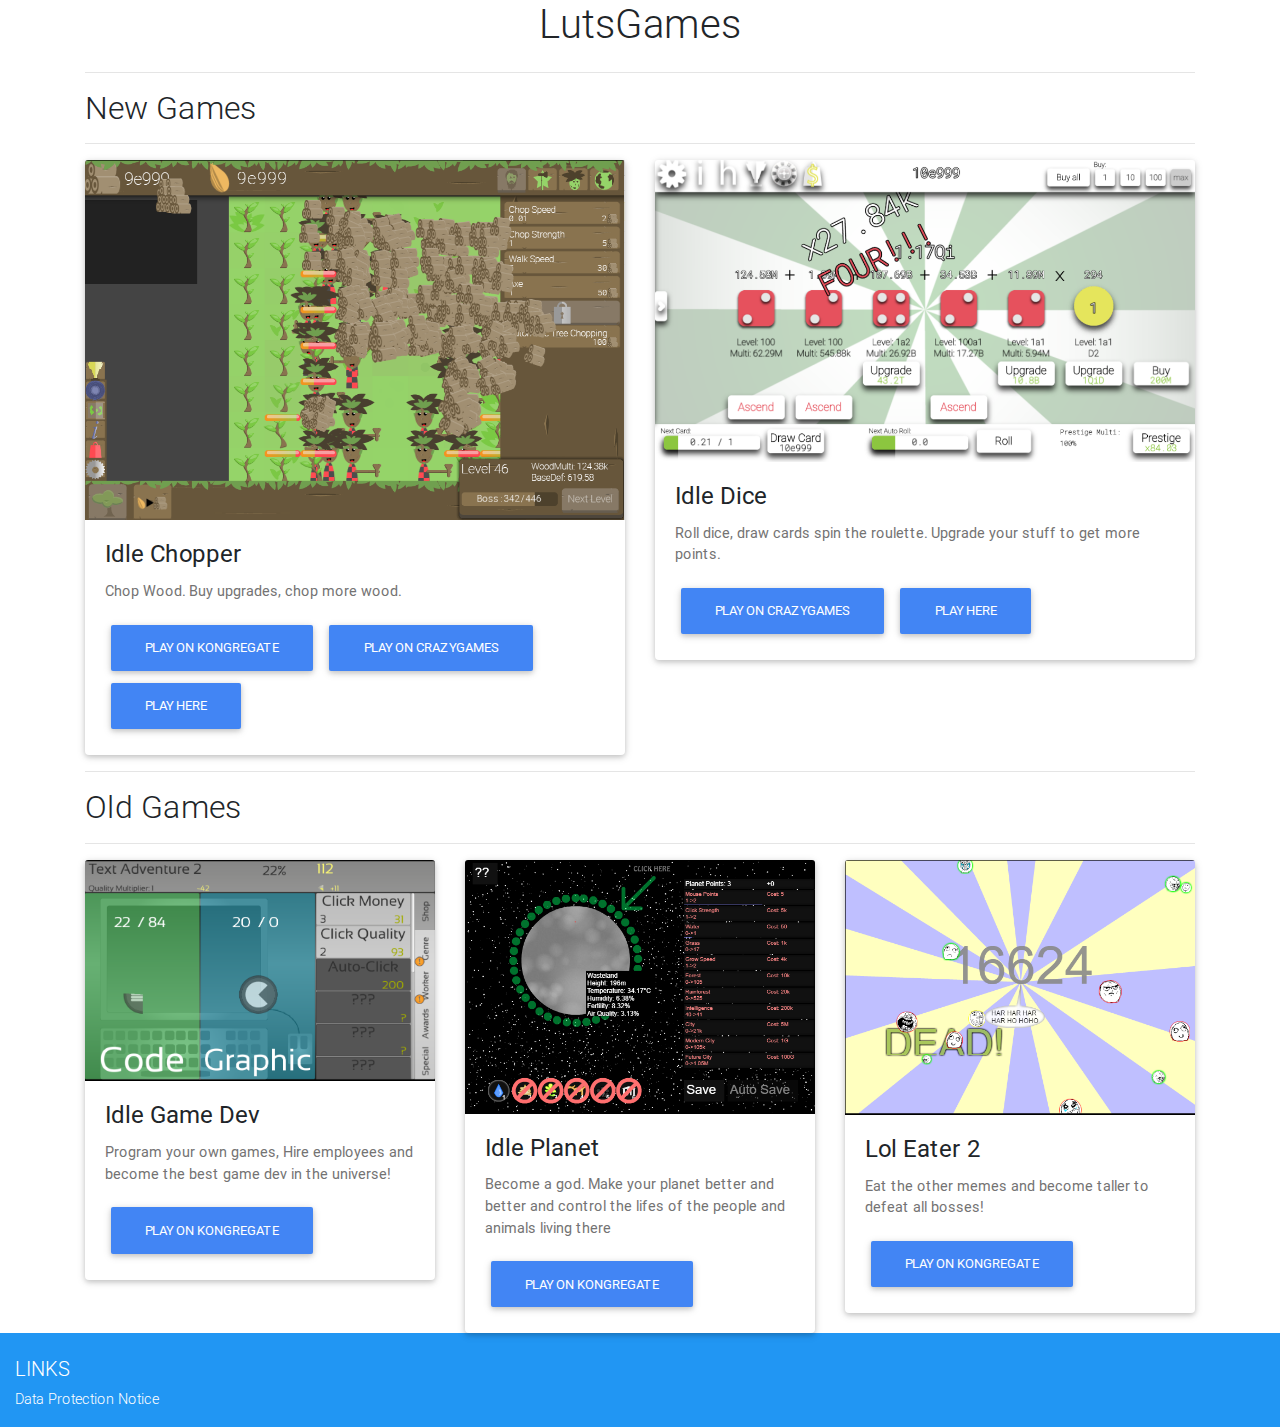
<file: index.html>
<!DOCTYPE html>
<html lang="en">

<head>
  <meta charset="utf-8">
  <meta name="viewport" content="width=device-width, initial-scale=1, shrink-to-fit=no">
  <script src="./js/ga.js"></script>
  <script async src="//pagead2.googlesyndication.com/pagead/js/adsbygoogle.js"></script>
  <script>
      (adsbygoogle = window.adsbygoogle || []).push({
          google_ad_client: "ca-pub-9888349402881188",
          enable_page_level_ads: true
      });
  </script>

  <title>LutsGames</title>
  <!-- Font Awesome -->
  <link rel="stylesheet" href="https://maxcdn.bootstrapcdn.com/font-awesome/4.7.0/css/font-awesome.min.css">
  <!-- Bootstrap core CSS -->
  <link href="css/bootstrap.min.css" rel="stylesheet">
  <!-- Material Design Bootstrap -->
  <link href="css/mdb.min.css" rel="stylesheet">
  <!-- Your custom styles (optional) -->
  <link href="css/style.css" rel="stylesheet">
</head>

<body>
<div class="container">
  <h1 class="text-center">LutsGames</h1>
</div>

<div class="container">
  <div class="row">
    <div class="col-sm">
      <hr/>
      <h2>New Games</h2>
      <hr/>
    </div>
  </div>
  <div class="row">
    <div class="col-sm">
      <div class="card">
        <!-- Card image -->
        <img class="card-img-top" src="./img/idlechopper.png" alt="Card image cap">

        <!-- Card content -->
        <div class="card-body">

          <!-- Title -->
          <h4 class="card-title"><a>Idle Chopper</a></h4>
          <!-- Text -->
          <p class="card-text">Chop Wood. Buy upgrades, chop more wood.</p>
          <!-- Button -->
          <a href="https://www.kongregate.com/games/Luts91/idle-chopper" class="btn btn-primary">Play on Kongregate</a>
          <a href="https://www.crazygames.com/game/idle-chopper" class="btn btn-primary">Play on Crazygames</a>
            <a href="https://luts91.github.io/idle-chopper" class="btn btn-primary">Play here</a>

        </div>
      </div>
    </div>

    <div class="col-sm">
      <div class="card">
        <!-- Card image -->
        <img class="card-img-top" src="./img/idledice.png" alt="Card image cap">

        <!-- Card content -->
        <div class="card-body">

          <!-- Title -->
          <h4 class="card-title"><a>Idle Dice</a></h4>
          <!-- Text -->
          <p class="card-text">Roll dice, draw cards spin the roulette. Upgrade your stuff to get more points.</p>
          <!-- Button -->
            <a href="https://www.crazygames.com/game/idle-dice" class="btn btn-primary">Play on Crazygames</a>
          <a href="https://luts91.github.io/idle-dices" class="btn btn-primary">Play here</a>

        </div>
      </div>
    </div>
  </div>
  <div class="row">
    <div class="col-sm">
      <hr/>
      <h2>Old Games</h2>
      <hr/>
    </div>
  </div>
  <div class="row">
    <div class="col-sm">
      <div class="card">
        <!-- Card image -->
        <img class="card-img-top" src="./img/idlegamedev.png" alt="Card image cap">

        <!-- Card content -->
        <div class="card-body">

          <!-- Title -->
          <h4 class="card-title"><a>Idle Game Dev</a></h4>
          <!-- Text -->
          <p class="card-text">Program your own games, Hire employees and become the best game dev in the universe!</p>
          <!-- Button -->
          <a href="https://www.kongregate.com/games/Luts91/idle-gamedev" class="btn btn-primary">Play on Kongregate</a>

        </div>
      </div>
    </div>
    <div class="col-sm">
      <div class="card">
        <!-- Card image -->
        <img class="card-img-top" src="./img/idleplanet.png" alt="Card image cap">

        <!-- Card content -->
        <div class="card-body">

          <!-- Title -->
          <h4 class="card-title"><a>Idle Planet</a></h4>
          <!-- Text -->
          <p class="card-text">Become a god. Make your planet better and better and control the lifes of the people and animals living there</p>
          <!-- Button -->
          <a href="https://www.kongregate.com/games/Luts91/idle-planet" class="btn btn-primary">Play on Kongregate</a>

        </div>
      </div>
    </div>
    <div class="col-sm">
      <div class="card">
        <!-- Card image -->
        <img class="card-img-top" src="./img/loleater2.png" alt="Card image cap">

        <!-- Card content -->
        <div class="card-body">

          <!-- Title -->
          <h4 class="card-title"><a>Lol Eater 2</a></h4>
          <!-- Text -->
          <p class="card-text">Eat the other memes and become taller to defeat all bosses!</p>
          <!-- Button -->
          <a href="https://www.kongregate.com/games/Luts91/lol-eater-2" class="btn btn-primary">Play on Kongregate</a>

        </div>
      </div>
    </div>
  </div>
</div>

<!-- Footer -->
<footer class="page-footer font-small blue pt-4">

  <!-- Footer Links -->
  <div class="container-fluid text-center text-md-left">

    <!-- Grid row -->
    <div class="row">
      <!-- Grid column -->
      <div class="col-sm">

        <!-- Links -->
        <h5 class="text-uppercase">Links</h5>

        <ul class="list-unstyled">
          <li>
            <a href="gaDisclaimer.html">Data Protection Notice</a>
          </li>
        </ul>

      </div>
      <!-- Grid column -->

    </div>
    <!-- Grid row -->

  </div>
  <!-- Footer Links -->
</footer>
<!-- Footer -->


  <!-- SCRIPTS -->
  <!-- JQuery -->
  <script type="text/javascript" src="js/jquery-3.3.1.min.js"></script>
  <!-- Bootstrap tooltips -->
  <script type="text/javascript" src="js/popper.min.js"></script>
  <!-- Bootstrap core JavaScript -->
  <script type="text/javascript" src="js/bootstrap.min.js"></script>
  <!-- MDB core JavaScript -->
  <script type="text/javascript" src="js/mdb.min.js"></script>
</body>

</html>
</file>
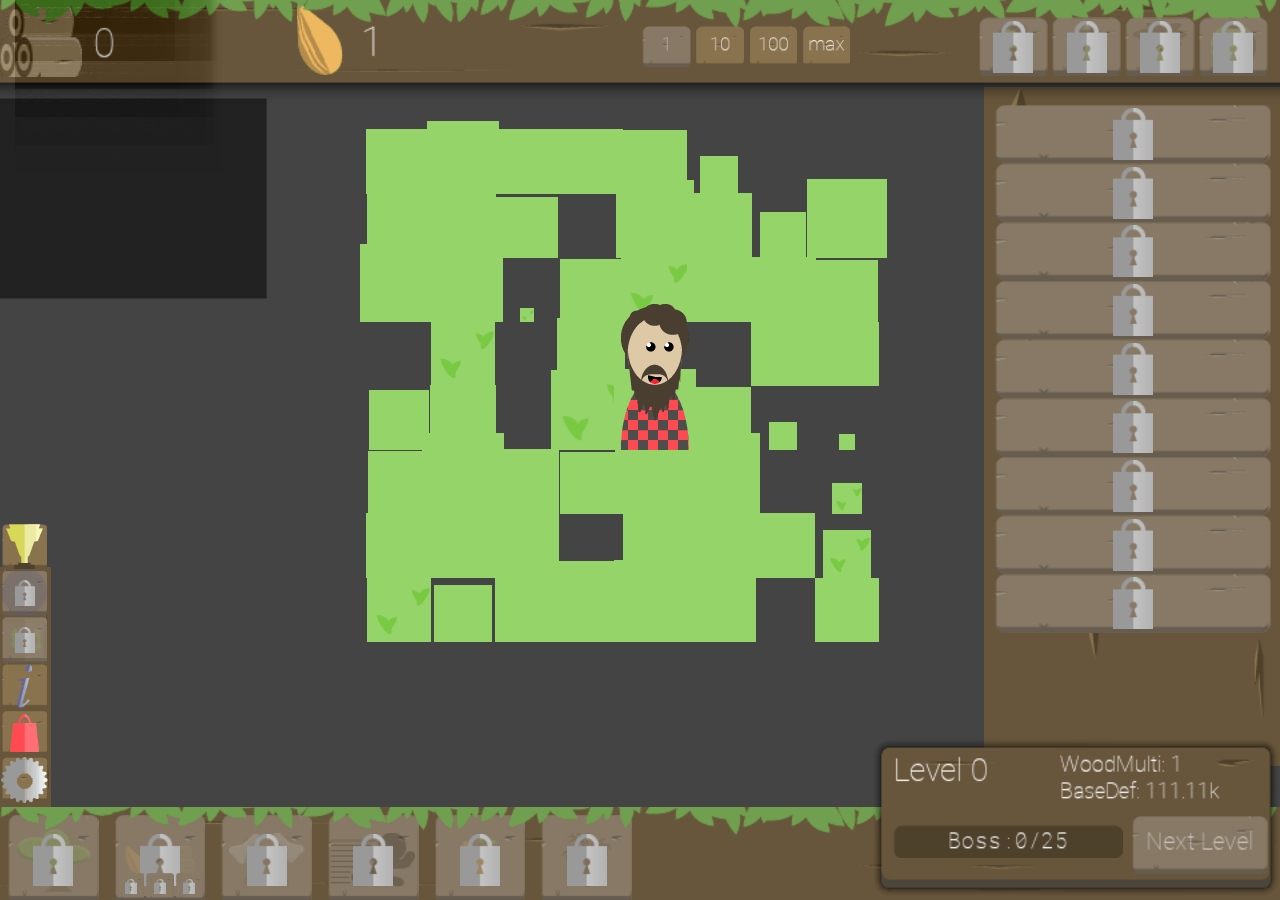
<file: idle-chopper/index.html>
<!DOCTYPE html><html lang=en><head><meta charset=UTF-8><meta name=viewport content="user-scalable=no, initial-scale=1, maximum-scale=1, minimum-scale=1, width=device-width, height=device-height"><link rel=manifest href=manifest.json><link rel=apple-touch-icon sizes=32x32 href=assets/img/icon/icon32.png><link rel=apple-touch-icon sizes=64x64 href=assets/img/icon/icon64.png><link rel=apple-touch-icon sizes=96x96 href=assets/img/icon/icon96.png><link rel=apple-touch-icon sizes=128x128 href=assets/img/icon/icon128.png><link rel=apple-touch-icon sizes=168x168 href=assets/img/icon/icon168.png><link rel=apple-touch-icon sizes=192x192 href=assets/img/icon/icon192.png><link rel=apple-touch-icon sizes=256x256 href=assets/img/icon/icon256.png><link rel=apple-touch-icon sizes=512x512 href=assets/img/icon/icon512.png><title>Idle Chopper</title><script src=js/app.js></script><style>
        body {
            margin: 0;
            background: white;
        }
        canvas {
            margin: auto;
        }
        #turn{
            width:100%;
            height:100%;
            position:fixed;
            top:0;
            left:0;
            background-color:white;
            display:none;
        }
        #text{
            position: absolute;
            top: 50%;
            left: 50%;
            transform: translate(-50%, -50%);
            font-size: 2em;
            font-family: Verdana monospace;
            color: slategray;
        }
        #savePrompt{
            position: absolute;
            width: 100%;
            height: 100%;
            background: rgba(0, 0, 0, 0.7);
            display: none;
        }
        #promptWindow{
            color: white;
            position: absolute;
            top: 25%;
            left: 25%;
            width: 50%;
            height: 25%;
        }
        #save{
            resize: none;
            width: 100%;
            height: 100%;
        }
        @font-face {
            font-family: 'regular';
            src: url('assets/fonts/robotomono-thin-webfont.woff2') format('woff2'),
            url('assets/fonts/robotomono-thin-webfont.woff') format('woff');
            font-weight: normal;
            font-style: normal;

        }
        @font-face {
            font-family: 'text';
            src: url('assets/fonts/roboto-thin-webfont.woff2') format('woff2'),
            url('assets/fonts/roboto-thin-webfont.woff') format('woff');
            font-weight: normal;
            font-style: normal;

        }
    </style></head><body onload=init();><div style="font-family:regular; position:absolute; left:-10000px">Font Loaded</div><div style="font-family:text; position:absolute; left:-10000px">Font Loaded</div><div id=savePrompt><div id=promptWindow><span id=saveInstruction>Copy this and save it somewhere.</span> <span id=loadInstruction>Paste the savedata here and click load.</span> <textarea id=save></textarea> <button id=copy>Copy</button> <button id=load>Load</button> <button id=close>Close</button></div></div><div id=turn><span id=text>Turn your Device</span></div></body></html>
</file>
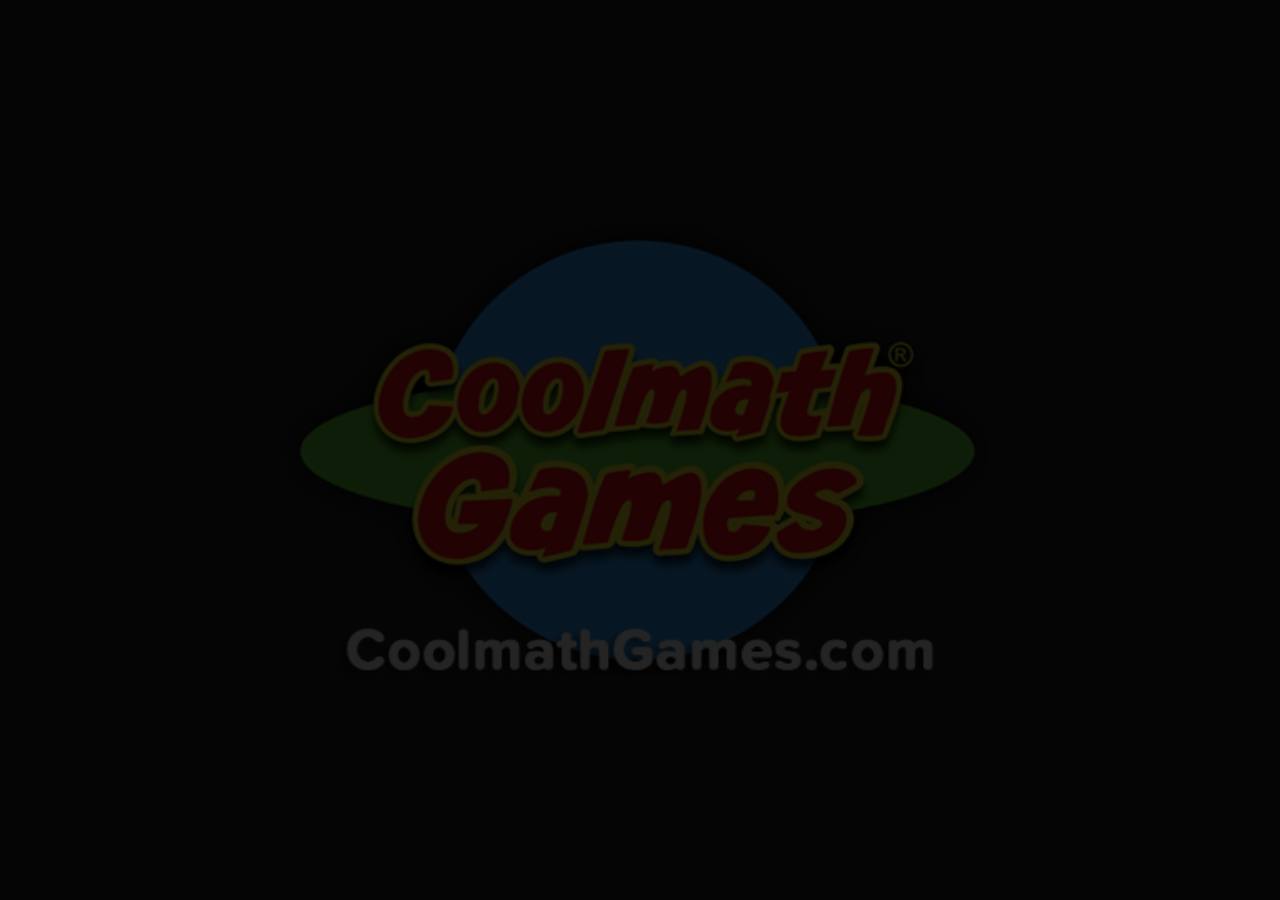
<file: idle-dice-test/index.html>
<!DOCTYPE html><html lang=en><head><meta charset=UTF-8><meta name=viewport content="user-scalable=no, initial-scale=1, maximum-scale=1, minimum-scale=1"><link rel=manifest href=manifest.json><link rel=icon href=assets/img/icon/icon32.png><link rel=apple-touch-icon sizes=32x32 href=assets/img/icon/icon32.png><link rel=apple-touch-icon sizes=64x64 href=assets/img/icon/icon64.png><link rel=apple-touch-icon sizes=96x96 href=assets/img/icon/icon96.png><link rel=apple-touch-icon sizes=128x128 href=assets/img/icon/icon128.png><link rel=apple-touch-icon sizes=168x168 href=assets/img/icon/icon168.png><link rel=apple-touch-icon sizes=192x192 href=assets/img/icon/icon192.png><link rel=apple-touch-icon sizes=256x256 href=assets/img/icon/icon256.png><link rel=apple-touch-icon sizes=512x512 href=assets/img/icon/icon512.png><title>Idle Dice – Play it now at Coolmath-games.com</title><script src=js/app.js></script><style>
        body {
            margin: 0;
            background: white;
        }
        canvas {
            margin: auto;
        }
        #turn{
            width:100%;
            height:100%;
            position:fixed;
            top:0;
            left:0;
            background-color:white;
            display:none;
        }
        #ui{
            position: fixed;
            width: 100%;
            height: 100%;
        }
        #text{
            position: absolute;
            top: 50%;
            left: 50%;
            transform: translate(-50%, -50%);
            font-size: 2em;
            font-family: Verdana monospace;
            color: slategray;
        }
        #savePrompt{
            position: absolute;
            width: 100%;
            height: 100%;
            background: rgba(0, 0, 0, 0.7);
            display: none;
        }
        #promptWindow{
            color: white;
            position: absolute;
            top: 25%;
            left: 25%;
            width: 50%;
            height: 25%;
        }
        #debug{
            background-color: white;
            position: absolute;
        }
        #save{
            resize: none;
            width: 100%;
            height: 100%;
        }
        @font-face {
            font-family: 'regular';
            src: url('assets/fonts/robotomono-thin-webfont.woff2') format('woff2'),
            url('assets/fonts/robotomono-thin-webfont.woff') format('woff');
            font-weight: normal;
            font-style: normal;

        }
        @font-face {
            font-family: 'text';
            src: url('assets/fonts/roboto-thin-webfont.woff2') format('woff2'),
            url('assets/fonts/roboto-thin-webfont.woff') format('woff');
            font-weight: normal;
            font-style: normal;

        }
        @font-face {
            font-family: 'med';
            src: url('assets/fonts/roboto-medium-webfont.woff2') format('woff2'),
            url('assets/fonts/roboto-medium-webfont.woff') format('woff');
            font-weight: normal;
            font-style: normal;

        }
    </style></head><body onload=init();><div style="font-family:regular; position:absolute; left:-10000px">Font Loaded</div><div style="font-family:text; position:absolute; left:-10000px">Font Loaded</div><div style="font-family:med; position:absolute; left:-10000px">Font Loaded</div><div id=debug></div><div id=savePrompt><div id=promptWindow><span id=saveInstruction>Copy this and save it somewhere.</span> <span id=loadInstruction>Paste the savedata here and click load.</span> <textarea id=save></textarea> <button id=copy>Copy</button> <button id=load>Load</button> <button id=close>Close</button></div></div><div id=turn><span id=text>Turn your Device</span></div></body></html>
</file>
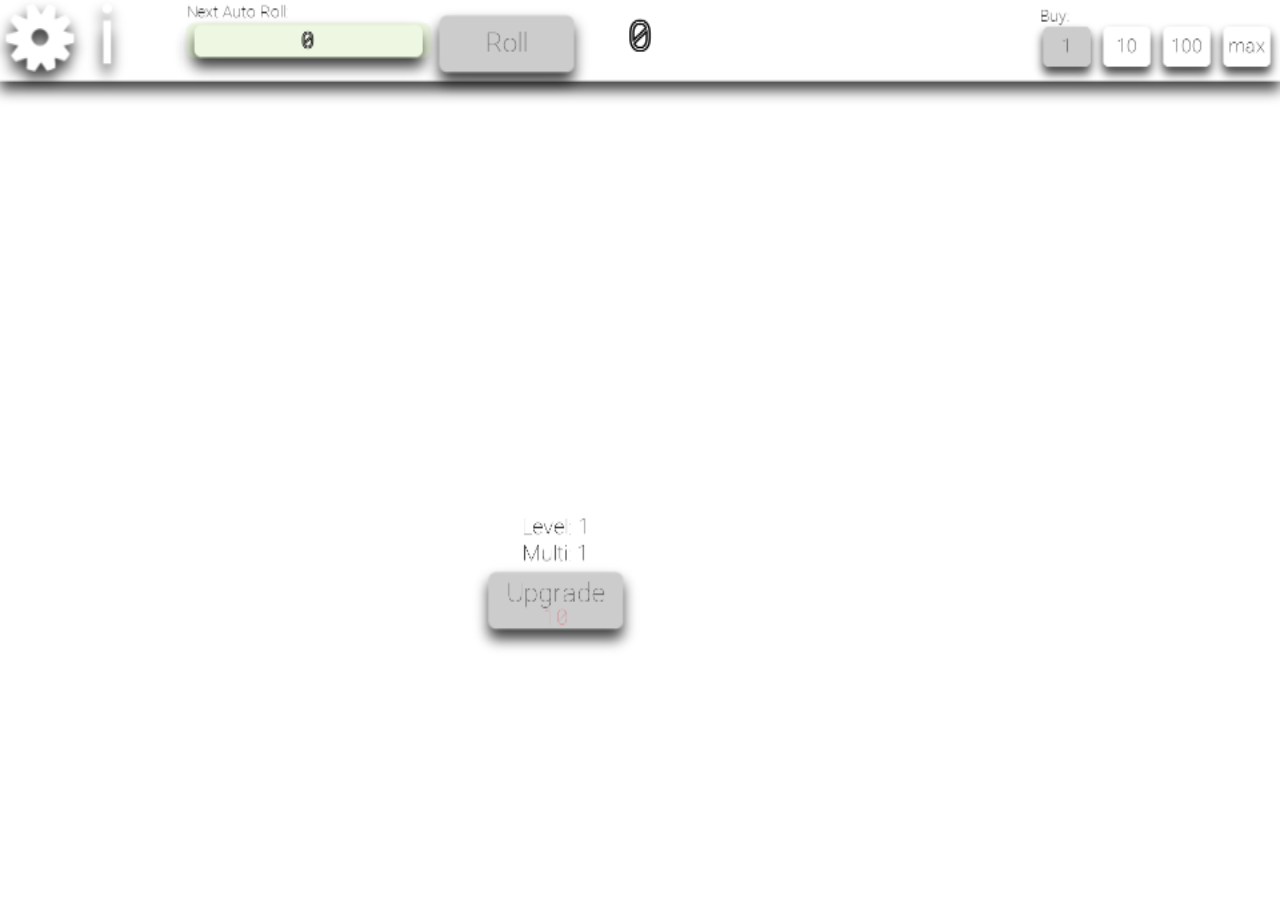
<file: idle-dices/index.html>
<!DOCTYPE html><html lang=en><head><meta charset=UTF-8><meta name=viewport content="user-scalable=no, initial-scale=1, maximum-scale=1, minimum-scale=1"><link rel=manifest href=manifest.json><link rel=icon href=assets/img/icon/icon32.png><link rel=apple-touch-icon sizes=32x32 href=assets/img/icon/icon32.png><link rel=apple-touch-icon sizes=64x64 href=assets/img/icon/icon64.png><link rel=apple-touch-icon sizes=96x96 href=assets/img/icon/icon96.png><link rel=apple-touch-icon sizes=128x128 href=assets/img/icon/icon128.png><link rel=apple-touch-icon sizes=168x168 href=assets/img/icon/icon168.png><link rel=apple-touch-icon sizes=192x192 href=assets/img/icon/icon192.png><link rel=apple-touch-icon sizes=256x256 href=assets/img/icon/icon256.png><link rel=apple-touch-icon sizes=512x512 href=assets/img/icon/icon512.png><title>Idle Dice</title><script src=js/app.js></script><script src=https://sdk.crazygames.com/crazygames-sdk-v1.js></script><style>
        body {
            margin: 0;
            background: white;
        }
        canvas {
            margin: auto;
        }
        #turn{
            width:100%;
            height:100%;
            position:fixed;
            top:0;
            left:0;
            background-color:white;
            display:none;
        }
        #ui{
            position: fixed;
            width: 100%;
            height: 100%;
        }
        #text{
            position: absolute;
            top: 50%;
            left: 50%;
            transform: translate(-50%, -50%);
            font-size: 2em;
            font-family: Verdana monospace;
            color: slategray;
        }
        #savePrompt{
            position: absolute;
            width: 100%;
            height: 100%;
            background: rgba(0, 0, 0, 0.7);
            display: none;
        }
        #promptWindow{
            color: white;
            position: absolute;
            top: 25%;
            left: 25%;
            width: 50%;
            height: 25%;
        }
        #save{
            resize: none;
            width: 100%;
            height: 100%;
        }
        @font-face {
            font-family: 'regular';
            src: url('assets/fonts/robotomono-thin-webfont.woff2') format('woff2'),
            url('assets/fonts/robotomono-thin-webfont.woff') format('woff');
            font-weight: normal;
            font-style: normal;

        }
        @font-face {
            font-family: 'text';
            src: url('assets/fonts/roboto-thin-webfont.woff2') format('woff2'),
            url('assets/fonts/roboto-thin-webfont.woff') format('woff');
            font-weight: normal;
            font-style: normal;

        }
        @font-face {
            font-family: 'med';
            src: url('assets/fonts/roboto-medium-webfont.woff2') format('woff2'),
            url('assets/fonts/roboto-medium-webfont.woff') format('woff');
            font-weight: normal;
            font-style: normal;

        }
    </style></head><body onload=init();><div style="font-family:regular; position:absolute; left:-10000px">Font Loaded</div><div style="font-family:text; position:absolute; left:-10000px">Font Loaded</div><div style="font-family:med; position:absolute; left:-10000px">Font Loaded</div><div id=savePrompt><div id=promptWindow><span id=saveInstruction>Copy this and save it somewhere.</span> <span id=loadInstruction>Paste the savedata here and click load.</span> <textarea id=save></textarea> <button id=copy>Copy</button> <button id=load>Load</button> <button id=close>Close</button></div></div><div id=turn><span id=text>Turn your Device</span></div></body></html>
</file>
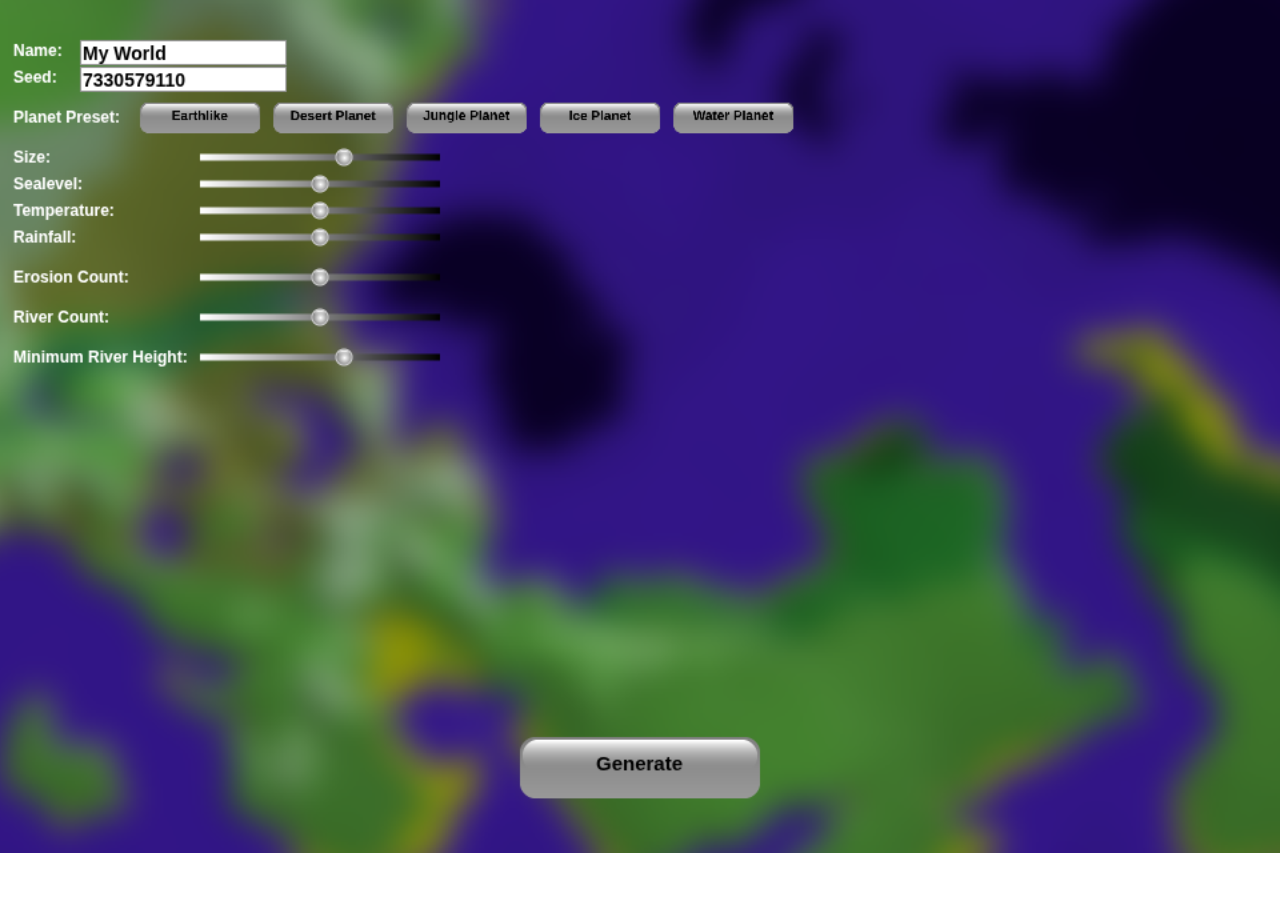
<file: procgen/index.html>
<!DOCTYPE html><html lang=en><head><meta charset=UTF-8><title>Base</title><script src=js/app.js></script><style>
        body {
            margin: 0;
        }
        canvas {
            margin: auto;
        }
        #turn{
            width:100%;
            height:100%;
            position:fixed;
            top:0;
            left:0;
            background-color:white;
            display:none;
        }
        #text{
            position: absolute;
            top: 50%;
            left: 50%;
            transform: translate(-50%, -50%);
            font-size: 2em;
            font-family: Verdana monospace;
            color: slategray;
        }
    </style></head><body onload=init();><div id=turn><span id=text>Turn your Device</span></div></body></html>
</file>
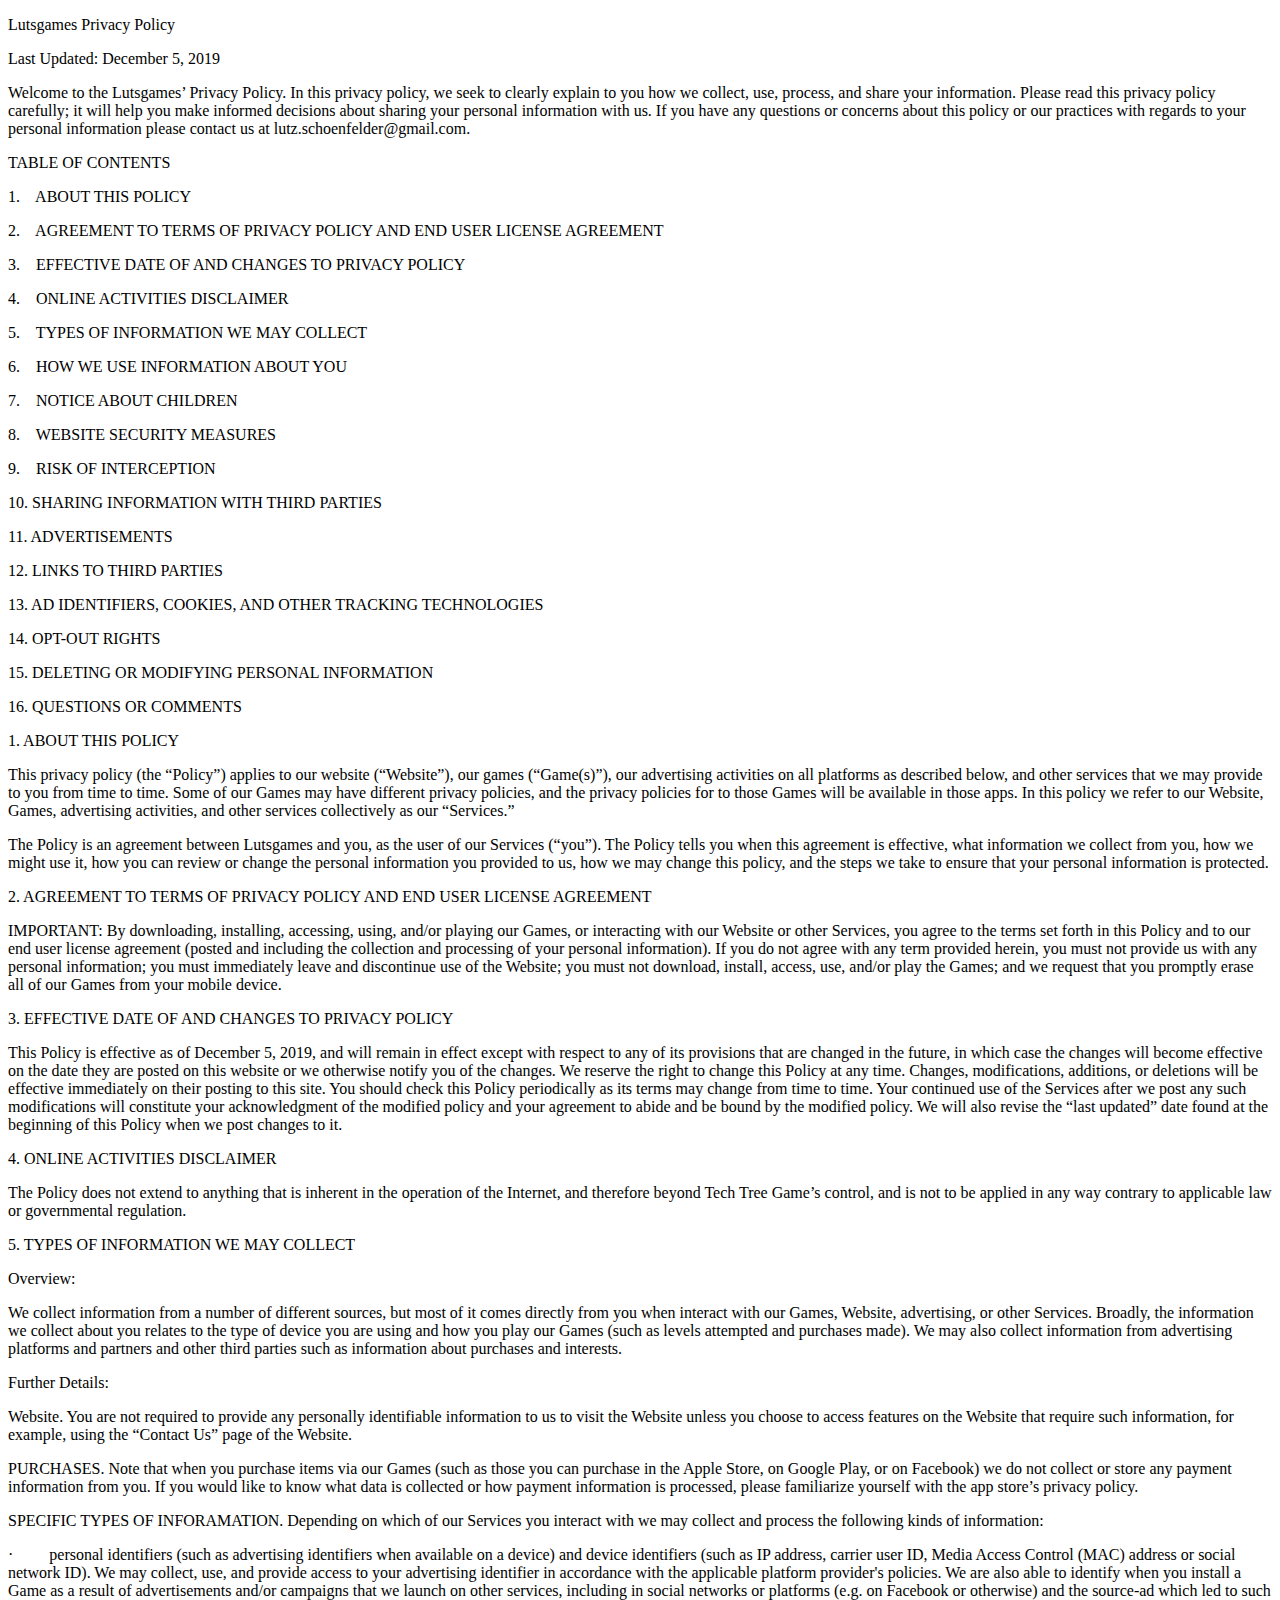
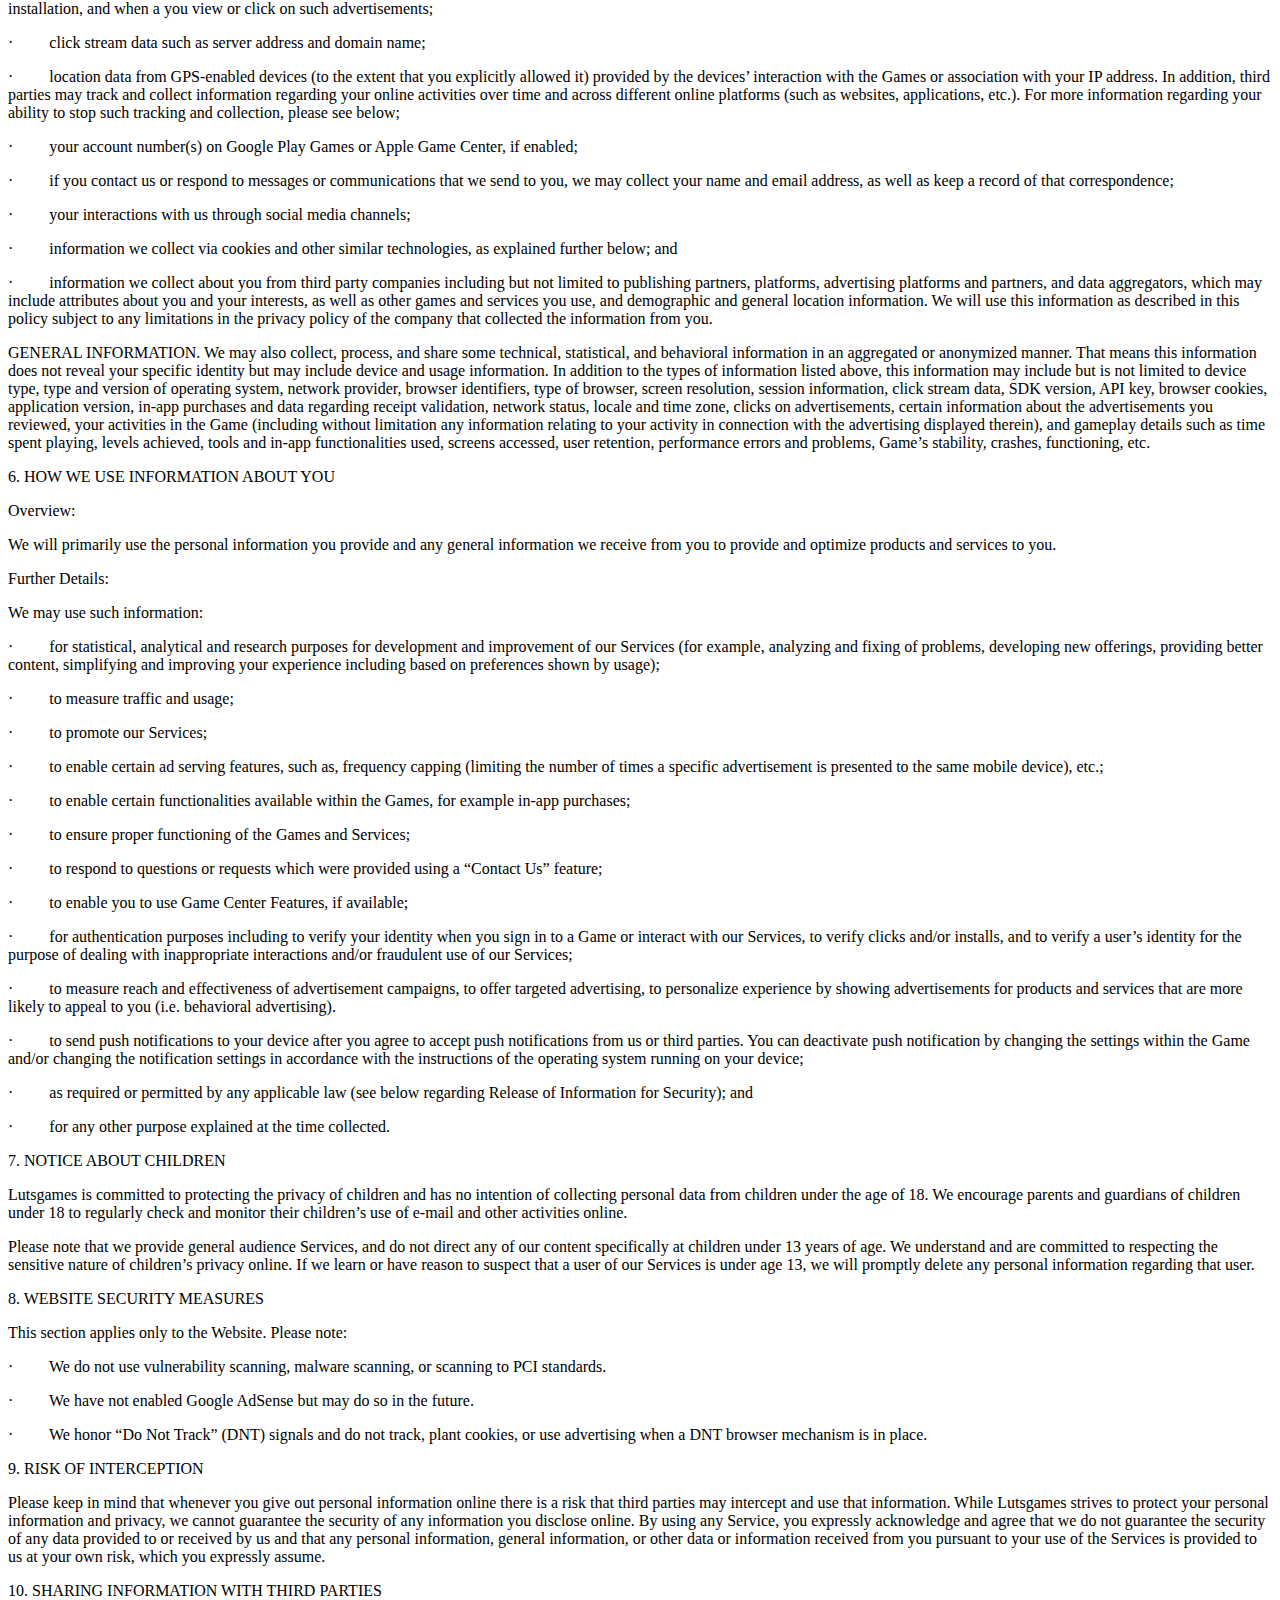
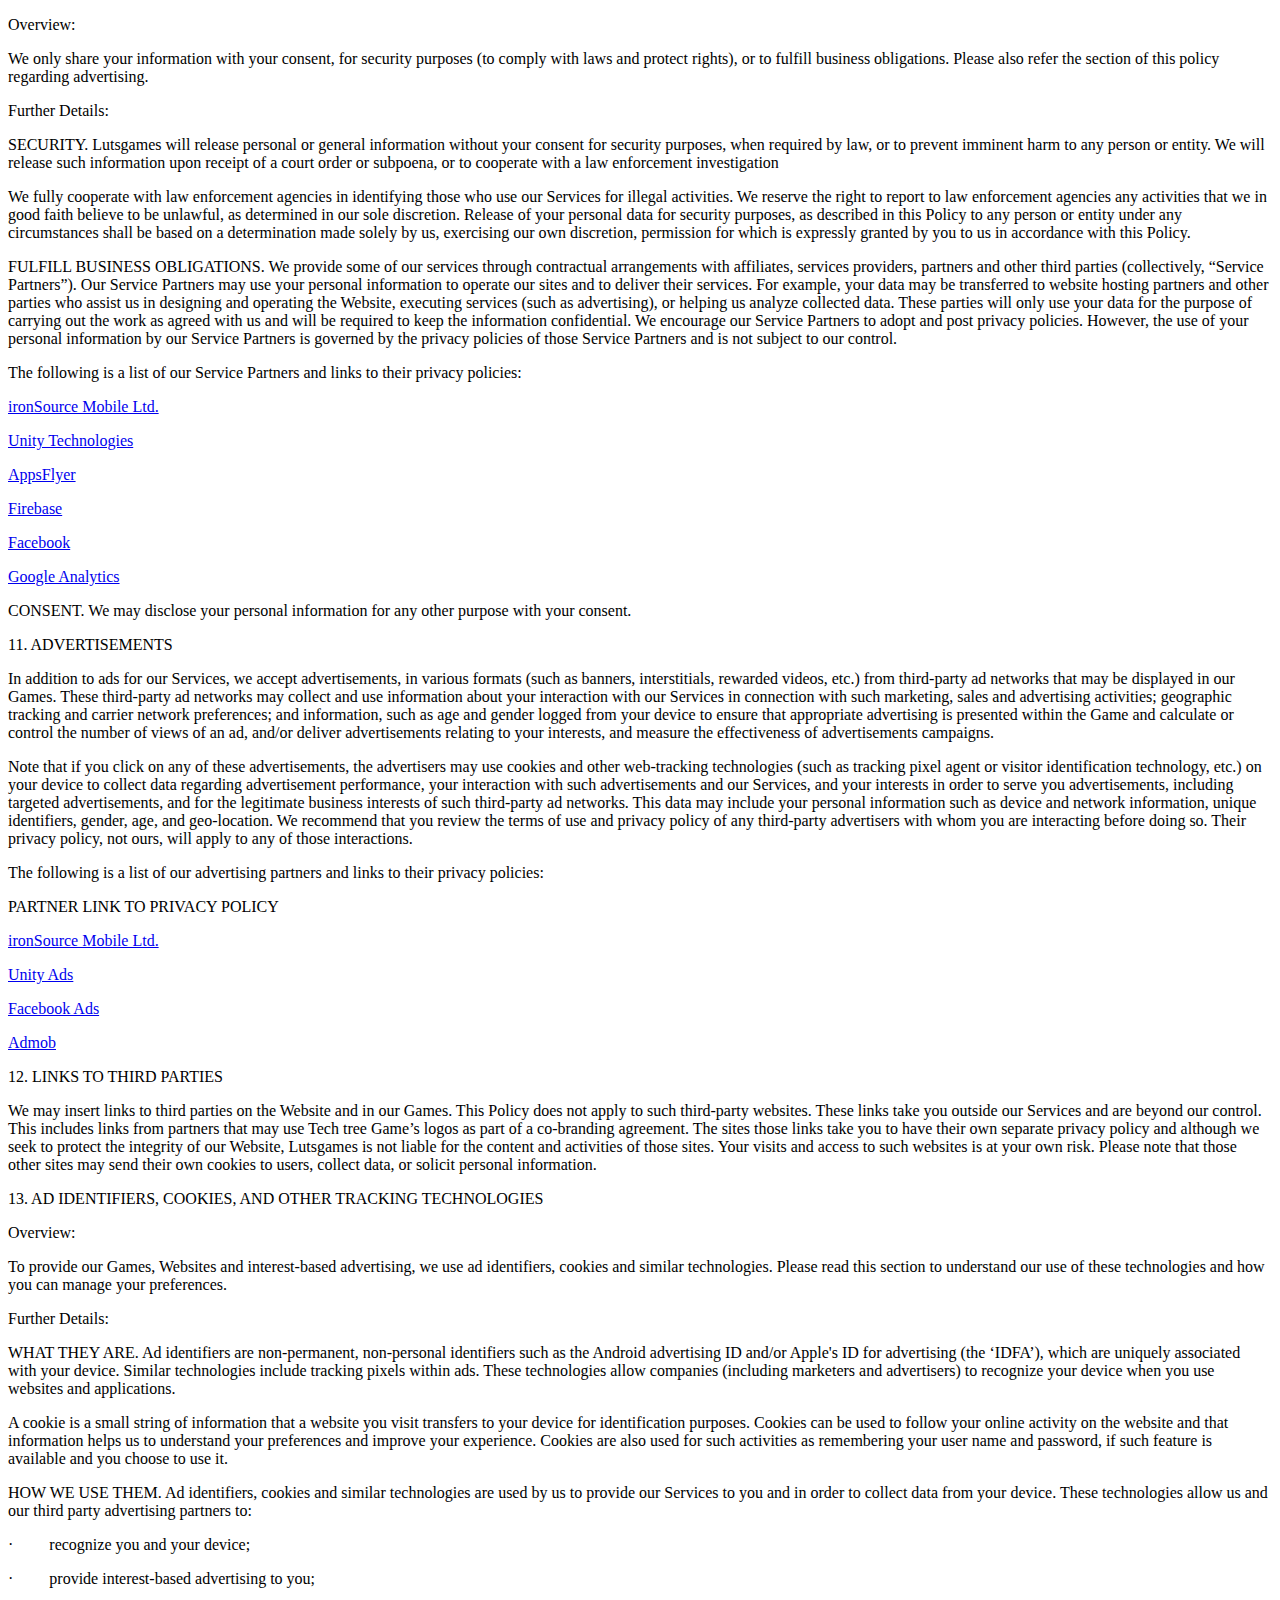
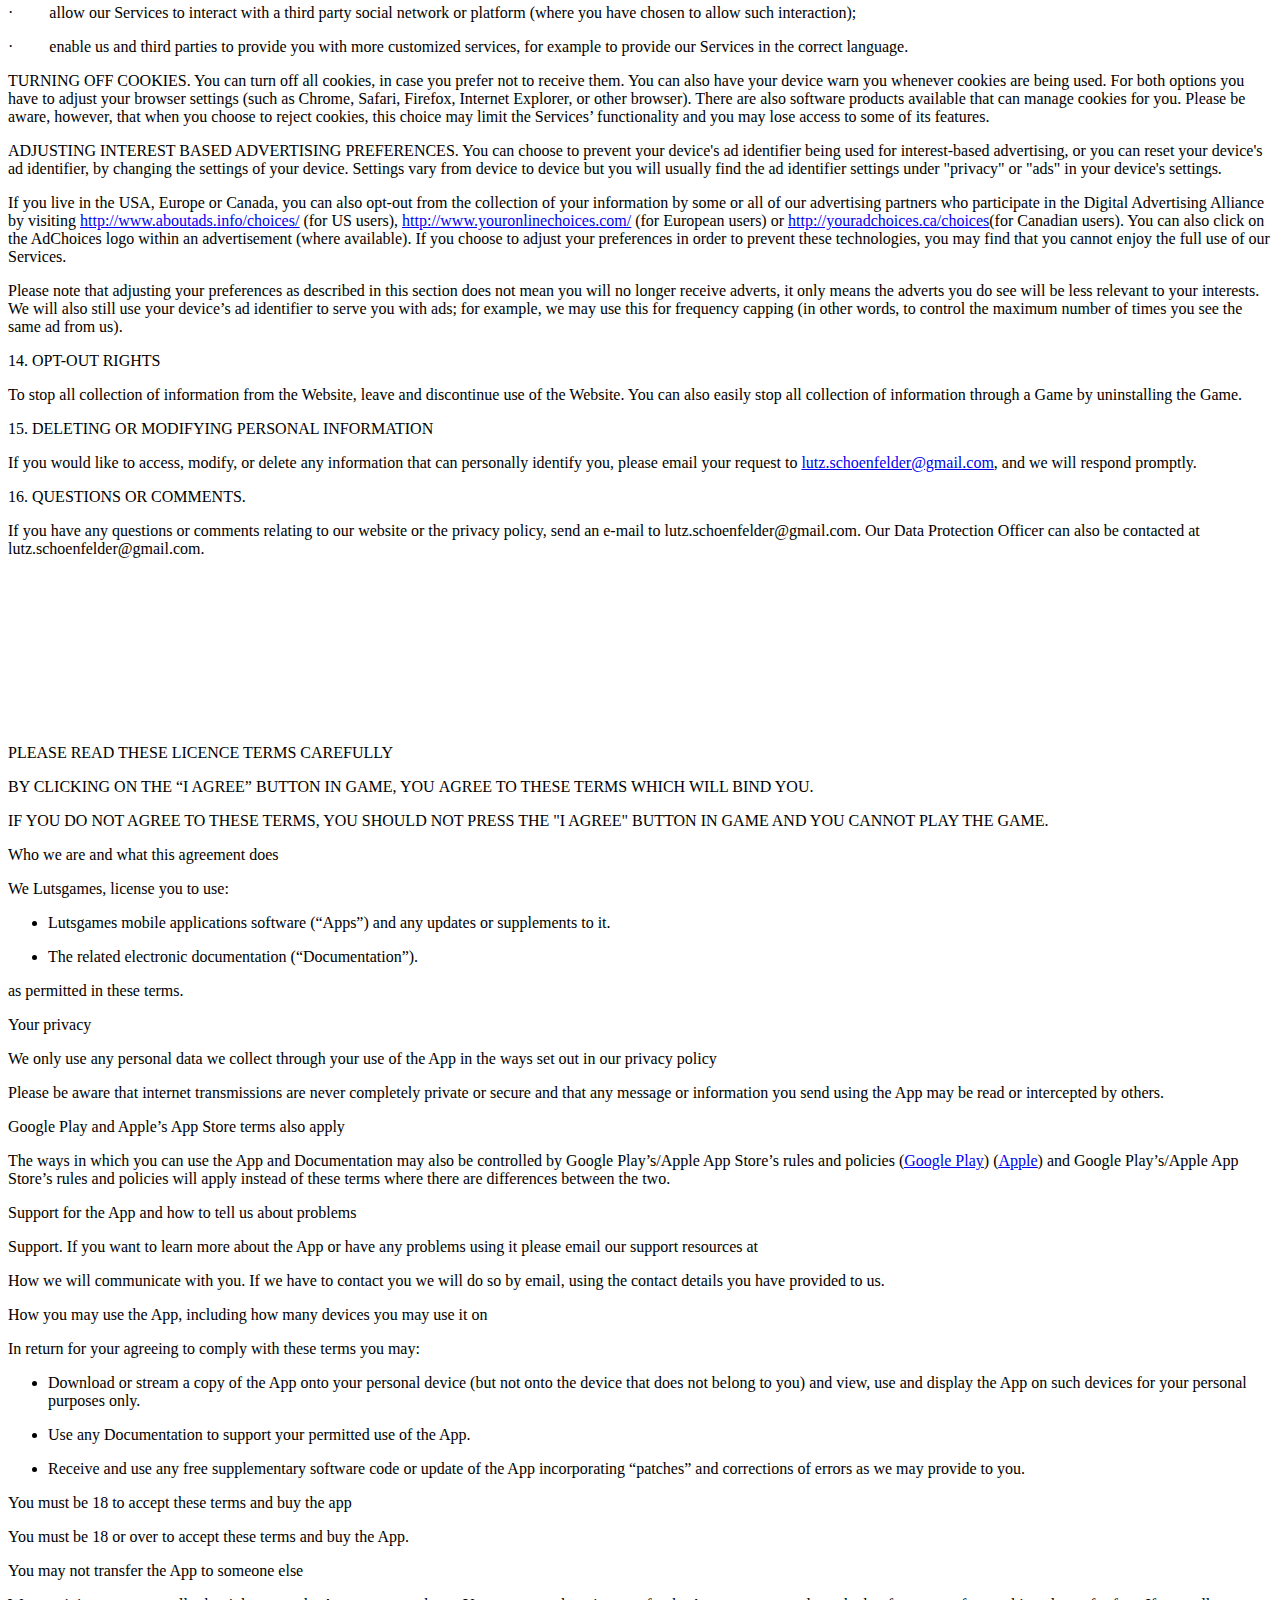
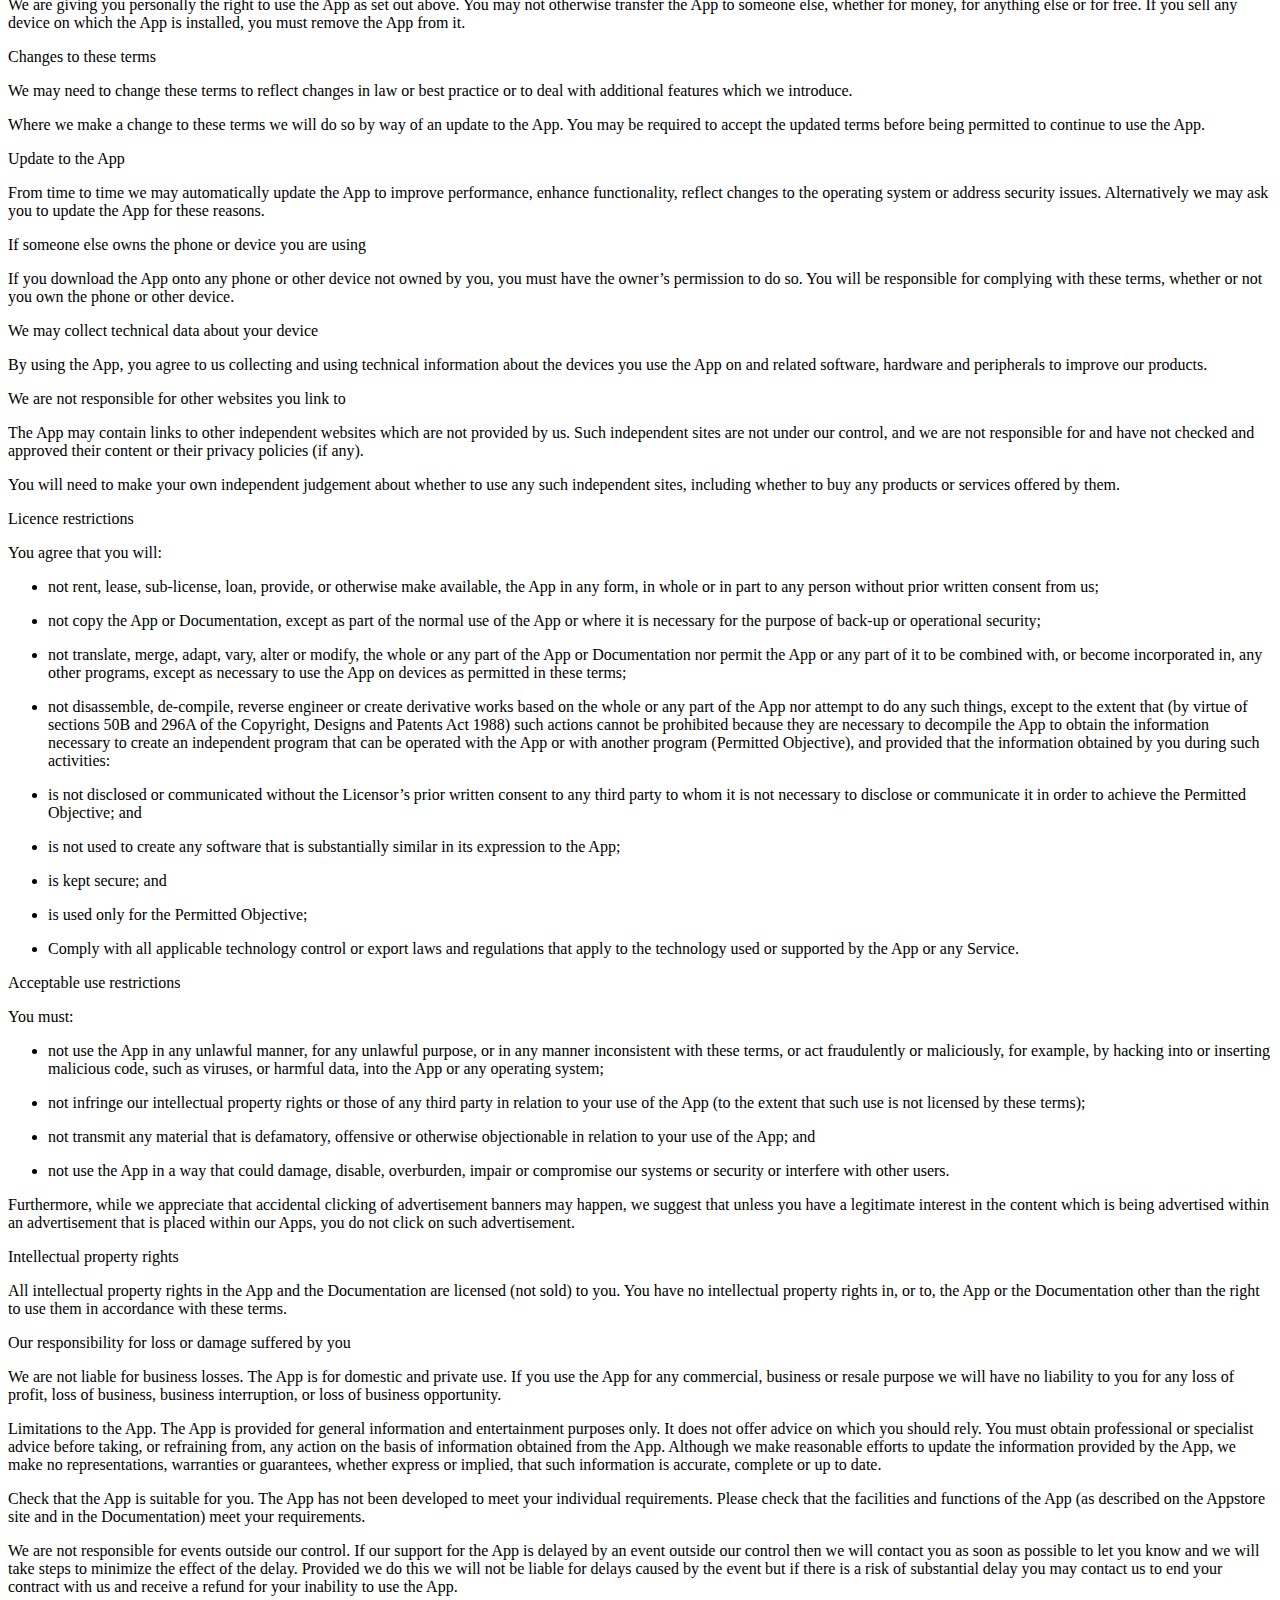
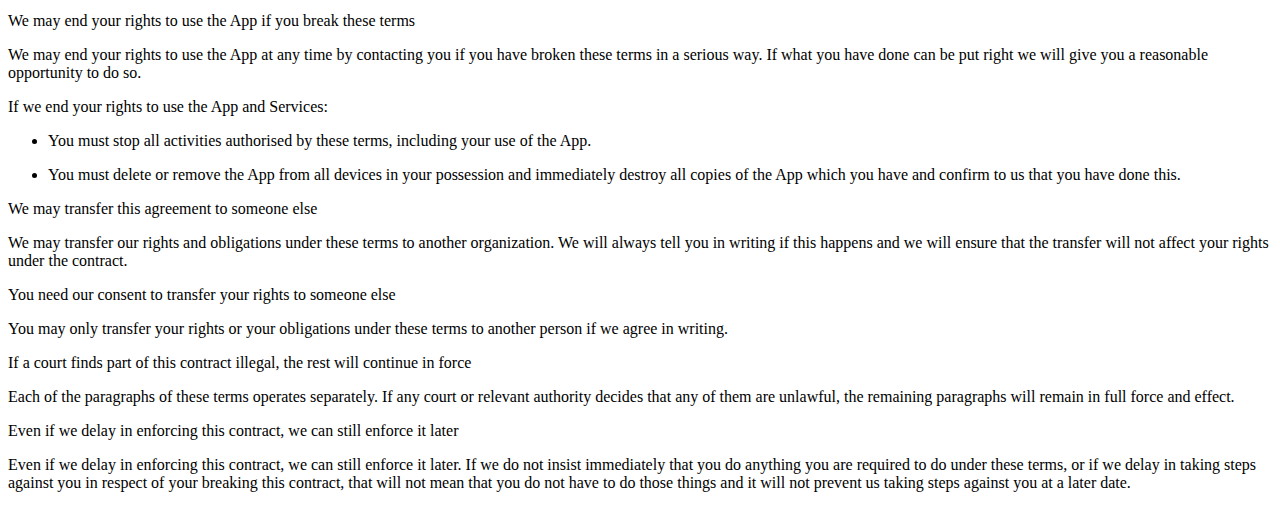
<file: gaDisclaimer.html>
<!DOCTYPE html>
<html lang="en">
<head>
    <meta charset="UTF-8">
    <title>Privacy Policy</title>
</head>
<body>
<div data-packed="false" data-min-height="771" class="txtNew" id="comp-jxrlpmcx">
    <p class="font_8">Lutsgames Privacy Policy</p>

    <p class="font_8">Last Updated:  December 5, 2019</p>

    

    <p class="font_8">Welcome to the Lutsgames’ Privacy Policy. In this privacy policy, we seek to clearly explain to you how we collect, use, process, and share your information. Please read this privacy policy carefully; it will help you make informed decisions about sharing your personal information with us. If you have any questions or concerns about this policy or our practices with regards to your personal information please contact us at lutz.schoenfelder@gmail.com.</p>

    

    <p class="font_8">TABLE OF CONTENTS</p>

    <p class="font_8">1.&nbsp;&nbsp;&nbsp; ABOUT THIS POLICY</p>

    <p class="font_8">2.&nbsp;&nbsp;&nbsp; AGREEMENT TO TERMS OF PRIVACY POLICY AND END USER LICENSE AGREEMENT</p>

    <p class="font_8">3.&nbsp;&nbsp;&nbsp; EFFECTIVE DATE OF AND CHANGES TO PRIVACY POLICY</p>

    <p class="font_8">4.&nbsp;&nbsp;&nbsp; ONLINE ACTIVITIES DISCLAIMER</p>

    <p class="font_8">5.&nbsp;&nbsp;&nbsp; TYPES OF INFORMATION WE MAY COLLECT</p>

    <p class="font_8">6.&nbsp;&nbsp;&nbsp; HOW WE USE INFORMATION ABOUT YOU</p>

    <p class="font_8">7.&nbsp;&nbsp;&nbsp; NOTICE ABOUT CHILDREN</p>

    <p class="font_8">8.&nbsp;&nbsp;&nbsp; WEBSITE SECURITY MEASURES</p>

    <p class="font_8">9.&nbsp;&nbsp;&nbsp; RISK OF INTERCEPTION</p>

    <p class="font_8">10. SHARING INFORMATION WITH THIRD PARTIES</p>

    <p class="font_8">11. ADVERTISEMENTS</p>

    <p class="font_8">12. LINKS TO THIRD PARTIES</p>

    <p class="font_8">13. AD IDENTIFIERS, COOKIES, AND OTHER TRACKING TECHNOLOGIES</p>

    <p class="font_8">14. OPT-OUT RIGHTS</p>

    <p class="font_8">15. DELETING OR MODIFYING PERSONAL INFORMATION</p>

    <p class="font_8">16. QUESTIONS OR COMMENTS</p>

    

    <p class="font_8">1. ABOUT THIS POLICY</p>

    

    <p class="font_8">This privacy policy (the “Policy”) applies to our website (“Website”), our games (“Game(s)”), our advertising activities on all platforms as described below, and other services that we may provide to you from time to time. Some of our Games may have different privacy policies, and the privacy policies for to those Games will be available in those apps. In this policy we refer to our Website, Games, advertising activities, and other services collectively as our “Services.”</p>

    <p class="font_8">The Policy is an agreement between Lutsgames and you, as the user of our Services (“you”). The Policy tells you when this agreement is effective, what information we collect from you, how we might use it, how you can review or change the personal information you provided to us, how we may change this policy, and the steps we take to ensure that your personal information is protected.</p>

    

    <p class="font_8">2. AGREEMENT TO TERMS OF PRIVACY POLICY AND END USER LICENSE AGREEMENT</p>

    

    <p class="font_8">IMPORTANT: By downloading, installing, accessing, using, and/or playing our Games, or interacting with our Website or other Services, you agree to the terms set forth in this Policy and to our end user license agreement (posted and&nbsp;including the collection and processing of your personal information). If you do not agree with any term provided herein, you must not provide us with any personal information; you must immediately leave and discontinue use of the Website; you must not download, install, access, use, and/or play the Games; and we request that you promptly erase all of our Games from your mobile device. &nbsp;</p>

    

    <p class="font_8">3. EFFECTIVE DATE OF AND CHANGES TO PRIVACY POLICY</p>

    

    <p class="font_8">This Policy is effective as of December 5, 2019, and will remain in effect except with respect to any of its provisions that are changed in the future, in which case the changes will become effective on the date they are posted on this website or we otherwise notify you of the changes. We reserve the right to change this Policy at any time. Changes, modifications, additions, or deletions will be effective immediately on their posting to this site. You should check this Policy periodically as its terms may change from time to time. Your continued use of the Services after we post any such modifications will constitute your acknowledgment of the modified policy and your agreement to abide and be bound by the modified policy. We will also revise the “last updated” date found at the beginning of this Policy when we post changes to it.</p>

    

    <p class="font_8">4. ONLINE ACTIVITIES DISCLAIMER</p>

    

    <p class="font_8">The Policy does not extend to anything that is inherent in the operation of the Internet, and therefore beyond Tech Tree Game’s control, and is not to be applied in any way contrary to applicable law or governmental regulation.</p>

    

    <p class="font_8">5. TYPES OF INFORMATION WE MAY COLLECT</p>

    

    <p class="font_8">Overview:</p>

    <p class="font_8">We collect information from a number of different sources, but most of it comes directly from you when interact with our Games, Website, advertising, or other Services. Broadly, the information we collect about you relates to the type of device you are using and how you play our Games (such as levels attempted and purchases made). We may also collect information from advertising platforms and partners and other third parties such as information about purchases and interests.&nbsp;</p>

    

    <p class="font_8">Further Details:</p>

    

    <p class="font_8">Website. You are not required to provide any personally identifiable information to us to visit the Website unless you choose to access features on the Website that require such information, for example, using the “Contact Us” page of the Website.</p>

    

    <p class="font_8">PURCHASES. Note that when you purchase items via our Games (such as those you can purchase in the Apple Store, on Google Play, or on Facebook) we do not collect or store any payment information from you. If you would like to know what data is collected or how payment information is processed, please familiarize yourself with the app store’s privacy policy.</p>

    

    <p class="font_8">SPECIFIC TYPES OF INFORAMATION. Depending on which of our Services you interact with we may collect and process the following kinds of information:</p>

    <p class="font_8">·&nbsp;&nbsp;&nbsp;&nbsp;&nbsp;&nbsp;&nbsp;&nbsp; personal identifiers (such as advertising identifiers when available on a device) and device identifiers (such as IP address, carrier user ID, Media Access Control (MAC) address or social network ID). We may collect, use, and provide access to your advertising identifier in accordance with the applicable platform provider's policies. We are also able to identify when you install a Game as a result of advertisements and/or campaigns that we launch on other services, including in social networks or platforms (e.g. on Facebook or otherwise) and the source-ad which led to such installation, and when a you view or click on such advertisements;&nbsp;</p>

    <p class="font_8">·&nbsp;&nbsp;&nbsp;&nbsp;&nbsp;&nbsp;&nbsp;&nbsp; click stream data such as server address and domain name;</p>

    <p class="font_8">·&nbsp;&nbsp;&nbsp;&nbsp;&nbsp;&nbsp;&nbsp;&nbsp; location data from GPS-enabled devices (to the extent that you explicitly allowed it) provided by the devices’ interaction with the Games or association with your IP address. In addition, third parties may track and collect information regarding your online activities over time and across different online platforms (such as websites, applications, etc.). For more information regarding your ability to stop such tracking and collection, please see below;</p>

    <p class="font_8">·&nbsp;&nbsp;&nbsp;&nbsp;&nbsp;&nbsp;&nbsp;&nbsp; your account number(s) on Google Play Games or Apple Game Center, if enabled;</p>

    <p class="font_8">·&nbsp;&nbsp;&nbsp;&nbsp;&nbsp;&nbsp;&nbsp;&nbsp; if you contact us or respond to messages or communications that we send to you, we may collect your name and email address, as well as keep a record of that correspondence;</p>

    <p class="font_8">·&nbsp;&nbsp;&nbsp;&nbsp;&nbsp;&nbsp;&nbsp;&nbsp; your interactions with us through social media channels;</p>

    <p class="font_8">·&nbsp;&nbsp;&nbsp;&nbsp;&nbsp;&nbsp;&nbsp;&nbsp; information we collect via cookies and other similar technologies, as explained further below;&nbsp;and</p>

    <p class="font_8">·&nbsp;&nbsp;&nbsp;&nbsp;&nbsp;&nbsp;&nbsp;&nbsp; information we collect about you from third party companies including but not limited to publishing partners, platforms, advertising platforms and partners, and data aggregators, which may include attributes about you and your interests, as well as other games and services you use, and demographic and general location information. We will use this information as described in this policy subject to any limitations in the privacy policy of the company that collected the information from you.</p>

    

    <p class="font_8">GENERAL INFORMATION. We may also collect, process, and share some technical, statistical, and behavioral information in an aggregated or anonymized manner. That means this information does not reveal your specific identity but may include device and usage information. In addition to the types of information listed above, this information may include but is not limited to device type, type and version of operating system, network provider, browser identifiers, type of browser, screen resolution, session information, click stream data, SDK version, API key, browser cookies, application version, in-app purchases and data regarding receipt validation, network status, locale and time zone, clicks on advertisements, certain information about the advertisements you reviewed, your activities in the Game (including without limitation any information relating to your activity in connection with the advertising displayed therein), and gameplay details such as time spent playing, levels achieved, tools and in-app functionalities used, screens accessed, user retention, performance errors and problems, Game’s stability, crashes, functioning, etc.</p>

    

    <p class="font_8">6. HOW WE USE INFORMATION ABOUT YOU</p>

    

    <p class="font_8">Overview:</p>

    <p class="font_8">We will primarily use the personal information you provide and any general information we receive from you to provide and optimize products and services to you.</p>

    

    <p class="font_8">Further Details:</p>

    <p class="font_8">We may use such information:</p>

    

    <p class="font_8">·&nbsp;&nbsp;&nbsp;&nbsp;&nbsp;&nbsp;&nbsp;&nbsp; for statistical, analytical and research purposes for development and improvement of our Services (for example, analyzing and fixing of problems, developing new offerings, providing better content, simplifying and improving your experience including based on preferences shown by usage);</p>

    <p class="font_8">·&nbsp;&nbsp;&nbsp;&nbsp;&nbsp;&nbsp;&nbsp;&nbsp; to measure traffic and usage;</p>

    <p class="font_8">·&nbsp;&nbsp;&nbsp;&nbsp;&nbsp;&nbsp;&nbsp;&nbsp; to promote our Services;</p>

    <p class="font_8">·&nbsp;&nbsp;&nbsp;&nbsp;&nbsp;&nbsp;&nbsp;&nbsp; to enable certain ad serving features, such as, frequency capping (limiting the number of times a specific advertisement is presented to the same mobile device), etc.;</p>

    <p class="font_8">·&nbsp;&nbsp;&nbsp;&nbsp;&nbsp;&nbsp;&nbsp;&nbsp; to enable certain functionalities available within the Games, for example in-app purchases;</p>

    <p class="font_8">·&nbsp;&nbsp;&nbsp;&nbsp;&nbsp;&nbsp;&nbsp;&nbsp; to ensure proper functioning of the Games and Services;</p>

    <p class="font_8">·&nbsp;&nbsp;&nbsp;&nbsp;&nbsp;&nbsp;&nbsp;&nbsp; to respond to questions or requests which were provided using a “Contact Us” feature;</p>

    <p class="font_8">·&nbsp;&nbsp;&nbsp;&nbsp;&nbsp;&nbsp;&nbsp;&nbsp; to enable you to use Game Center Features, if available;</p>

    <p class="font_8">·&nbsp;&nbsp;&nbsp;&nbsp;&nbsp;&nbsp;&nbsp;&nbsp; for authentication purposes including to verify your identity when you sign in to a Game or interact with our Services, to verify clicks and/or installs, and to verify a user’s identity for the purpose of dealing with inappropriate interactions and/or fraudulent use of our Services;</p>

    <p class="font_8">·&nbsp;&nbsp;&nbsp;&nbsp;&nbsp;&nbsp;&nbsp;&nbsp; to measure reach and effectiveness of advertisement campaigns, to offer targeted advertising, to personalize experience by showing advertisements for products and services that are more likely to appeal to you (i.e. behavioral advertising).&nbsp;</p>

    <p class="font_8">·&nbsp;&nbsp;&nbsp;&nbsp;&nbsp;&nbsp;&nbsp;&nbsp; to send push notifications to your device after you agree to accept push notifications from us or third parties. You can deactivate push notification by changing the settings within the Game and/or changing the notification settings in accordance with the instructions of the operating system running on your device;</p>

    <p class="font_8">·&nbsp;&nbsp;&nbsp;&nbsp;&nbsp;&nbsp;&nbsp;&nbsp; as required or permitted by any applicable law (see below regarding Release of Information for Security); and</p>

    <p class="font_8">·&nbsp;&nbsp;&nbsp;&nbsp;&nbsp;&nbsp;&nbsp;&nbsp; for any other purpose explained at the time collected.</p>

    

    <p class="font_8">7. NOTICE ABOUT CHILDREN</p>

    

    <p class="font_8">Lutsgames is committed to protecting the privacy of children and has no intention of collecting personal data from children under the age of 18. We encourage parents and guardians of children under 18 to regularly check and monitor their children’s use of e-mail and other activities online.</p>

    <p class="font_8">Please note that we provide general audience Services, and do not direct any of our content specifically at children under 13 years of age. We understand and are committed to respecting the sensitive nature of children’s privacy online. If we learn or have reason to suspect that a user of our Services is under age 13, we will promptly delete any personal information regarding that user.</p>

    

    <p class="font_8">8. WEBSITE SECURITY MEASURES</p>

    

    <p class="font_8">This section applies only to the Website. Please note:</p>

    <p class="font_8">·&nbsp;&nbsp;&nbsp;&nbsp;&nbsp;&nbsp;&nbsp;&nbsp; We do not use vulnerability scanning, malware scanning, or scanning to PCI standards.</p>

    <p class="font_8">·&nbsp;&nbsp;&nbsp;&nbsp;&nbsp;&nbsp;&nbsp;&nbsp; We have not enabled Google AdSense but may do so in the future.</p>

    <p class="font_8">·&nbsp;&nbsp;&nbsp;&nbsp;&nbsp;&nbsp;&nbsp;&nbsp; We honor “Do Not Track” (DNT) signals and do not track, plant cookies, or use advertising when a DNT browser mechanism is in place.</p>

    

    <p class="font_8">9. RISK OF INTERCEPTION</p>

    

    <p class="font_8">Please keep in mind that whenever you give out personal information online there is a risk that third parties may intercept and use that information. While Lutsgames strives to protect your personal information and privacy, we cannot guarantee the security of any information you disclose online. By using any Service, you expressly acknowledge and agree that we do not guarantee the security of any data provided to or received by us and that any personal information, general information, or other data or information received from you pursuant to your use of the Services is provided to us at your own risk, which you expressly assume.</p>

    

    <p class="font_8">10. SHARING INFORMATION WITH THIRD PARTIES</p>

    

    <p class="font_8">Overview:</p>

    <p class="font_8">We only share your information with your consent, for security purposes (to comply with laws and protect rights), or to fulfill business obligations. Please also refer the section of this policy regarding advertising.</p>

    

    <p class="font_8">Further Details:</p>

    

    <p class="font_8">SECURITY. Lutsgames will release personal or general information without your consent for security purposes, when required by law, or to prevent imminent harm to any person or entity. We will release such information upon receipt of a court order or subpoena, or to cooperate with a law enforcement investigation</p>

    <p class="font_8">We fully cooperate with law enforcement agencies in identifying those who use our Services for illegal activities. We reserve the right to report to law enforcement agencies any activities that we in good faith believe to be unlawful, as determined in our sole discretion. Release of your personal data for security purposes, as described in this Policy to any person or entity under any circumstances shall be based on a determination made solely by us, exercising our own discretion, permission for which is expressly granted by you to us in accordance with this Policy.</p>

    

    <p class="font_8">FULFILL BUSINESS OBLIGATIONS. We provide some of our services through contractual arrangements with affiliates, services providers, partners and other third parties (collectively, “Service Partners”). Our Service Partners may use your personal information to operate our sites and to deliver their services. For example, your data may be transferred to website hosting partners and other parties who assist us in designing and operating the Website, executing services (such as advertising), or helping us analyze collected data. These parties will only use your data for the purpose of carrying out the work as agreed with us and will be required to keep the information confidential. We encourage our Service Partners to adopt and post privacy policies. However, the use of your personal information by our Service Partners is governed by the privacy policies of those Service Partners and is not subject to our control.</p>

    

    <p class="font_8">The following is a list of our Service Partners and links to their privacy policies:</p>

    <p class="font_8"> <a href="https://developers.ironsrc.com/ironsource-mobile/air/ironsource-mobile-privacy-policy/">ironSource Mobile Ltd.</a></p>
    <p class="font_8"> <a href="https://unity3d.com/legal/privacy-policy">Unity Technologies</a></p>
    <p class="font_8"> <a href="https://www.appsflyer.com/privacy-policy/">AppsFlyer</a></p>
    <p class="font_8"> <a href="https://firebase.google.com/support/privacy">Firebase</a></p>
    <p class="font_8"> <a href="https://www.facebook.com/policy.php">Facebook</a></p>
    <p class="font_8"> <a href="https://policies.google.com/privacy?hl=en-US">Google Analytics</a></p>

    

    <p class="font_8">CONSENT. We may disclose your personal information for any other purpose with your consent.</p>

    

    <p class="font_8">11. ADVERTISEMENTS</p>

    

    <p class="font_8">In addition to ads for our Services, we accept advertisements, in various formats (such as banners, interstitials, rewarded videos, etc.) from third-party ad networks that may be displayed in our Games. These third-party ad networks may collect and use information about your interaction with our Services in connection with such marketing, sales and advertising activities; geographic tracking and carrier network preferences;&nbsp;and information, such as age and gender logged from your device to ensure that appropriate advertising is presented within the Game and calculate or control the number of views of an ad, and/or deliver advertisements relating to your interests, and measure the effectiveness of advertisements campaigns.</p>

    <p class="font_8">Note that if you click on any of these advertisements, the advertisers may use cookies and other web-tracking technologies (such as tracking pixel agent or visitor identification technology, etc.) on your device to collect data regarding advertisement performance, your interaction with such advertisements and our Services, and your interests in order to serve you advertisements, including targeted advertisements, and for the legitimate business interests of such third-party ad networks. This data may include your personal information such as device and network information, unique identifiers, gender, age, and geo-location. We recommend that you review the terms of use and privacy policy of any third-party advertisers with whom you are interacting before doing so. Their privacy policy, not ours, will apply to any of those interactions.</p>

    

    <p class="font_8">The following is a list of our advertising partners and links to their privacy policies:</p>

    

    <p class="font_8">PARTNER LINK TO PRIVACY POLICY</p>

    <p class="font_8"> <a href="https://developers.ironsrc.com/ironsource-mobile/air/ironsource-mobile-privacy-policy/">ironSource Mobile Ltd.</a></p>
    <p class="font_8"> <a href="https://unity3d.com/legal/privacy-policy">Unity Ads</a></p>
    <p class="font_8"> <a href="https://www.facebook.com/policy.php">Facebook Ads</a></p>
    <p class="font_8"> <a href="https://policies.google.com/privacy?hl=en-US">Admob</a></p>

    

    <p class="font_8">12. LINKS TO THIRD PARTIES</p>

    

    <p class="font_8">We may insert links to third parties on the Website and in our Games. This Policy does not apply to such third-party websites. These links take you outside our Services and are beyond our control. This includes links from partners that may use Tech tree Game’s logos as part of a co-branding agreement. The sites those links take you to have their own separate privacy policy and although we seek to protect the integrity of our Website, Lutsgames is not liable for the content and activities of those sites. Your visits and access to such websites is at your own risk. Please note that those other sites may send their own cookies to users, collect data, or solicit personal information.</p>

    

    <p class="font_8">13. AD IDENTIFIERS, COOKIES, AND OTHER TRACKING TECHNOLOGIES</p>

    

    <p class="font_8">Overview:</p>

    <p class="font_8">To provide our Games, Websites and interest-based advertising, we use ad identifiers, cookies and similar technologies. Please read this section to understand our use of these technologies and how you can manage your preferences.</p>

    

    <p class="font_8">Further Details:</p>

    

    <p class="font_8">WHAT THEY ARE. Ad identifiers are non-permanent, non-personal identifiers such as the Android advertising ID and/or Apple's ID for advertising (the ‘IDFA’), which are uniquely associated with your device. Similar technologies include tracking pixels within ads. These technologies allow companies (including marketers and advertisers) to recognize your device when you use websites and applications.</p>

    <p class="font_8">A cookie is a small string of information that a website you visit transfers to your device for identification purposes. Cookies can be used to follow your online activity on the website and that information helps us to understand your preferences and improve your experience. Cookies are also used for such activities as remembering your user name and password, if such feature is available and you choose to use it.</p>

    

    <p class="font_8">HOW WE USE THEM. Ad identifiers, cookies and similar technologies are used by us to provide our Services to you and in order to collect data from your device. These technologies allow us and our third party advertising partners to:</p>

    <p class="font_8">·&nbsp;&nbsp;&nbsp;&nbsp;&nbsp;&nbsp;&nbsp;&nbsp; recognize you and your device;</p>

    <p class="font_8">·&nbsp;&nbsp;&nbsp;&nbsp;&nbsp;&nbsp;&nbsp;&nbsp; provide interest-based advertising to you;</p>

    <p class="font_8">·&nbsp;&nbsp;&nbsp;&nbsp;&nbsp;&nbsp;&nbsp;&nbsp; allow our Services to interact with a third party social network or platform (where you have chosen to allow such interaction);</p>

    <p class="font_8">·&nbsp;&nbsp;&nbsp;&nbsp;&nbsp;&nbsp;&nbsp;&nbsp; enable us and third parties to provide you with more customized services, for example to provide our Services in the correct language.</p>

    

    <p class="font_8">TURNING OFF COOKIES. You can turn off all cookies, in case you prefer not to receive them. You can also have your device warn you whenever cookies are being used. For both options you have to adjust your browser settings (such as Chrome, Safari, Firefox, Internet Explorer, or other browser). There are also software products available that can manage cookies for you. Please be aware, however, that when you choose to reject cookies, this choice may limit the Services’ functionality and you may lose access to some of its features.</p>

    

    <p class="font_8">ADJUSTING INTEREST BASED ADVERTISING PREFERENCES. You can choose to prevent your device's ad identifier being used for interest-based advertising, or you can reset your device's ad identifier, by changing the settings of your device. Settings vary from device to device but you will usually find the ad identifier settings under "privacy" or "ads" in your device's settings.</p>

    <p class="font_8">If you live in the USA, Europe or Canada, you can also opt-out from the collection of your information by some or all of our advertising partners who participate in the Digital Advertising Alliance by visiting&nbsp;<span style="text-decoration:underline;"><a href="http://www.aboutads.info/choices/" target="_blank" data-content="http://www.aboutads.info/choices/" data-type="external" rel="noopener noreferrer">http://www.aboutads.info/choices/</a></span>&nbsp;(for US users),&nbsp;<span style="text-decoration:underline;"><a href="http://www.youronlinechoices.com/" target="_blank" data-content="http://www.youronlinechoices.com/" data-type="external" rel="noopener noreferrer">http://www.youronlinechoices.com/</a></span>&nbsp;(for European users) or&nbsp;<span style="text-decoration:underline;"><a href="http://youradchoices.ca/choices" target="_blank" data-content="http://youradchoices.ca/choices" data-type="external" rel="noopener noreferrer">http://youradchoices.ca/choices</a></span>(for Canadian users). You can also click on the AdChoices logo within an advertisement (where available). If you choose to adjust your preferences in order to prevent these technologies, you may find that you cannot enjoy the full use of our Services.</p>

    

    <p class="font_8">Please note&nbsp;that adjusting your preferences as described in this section does not mean you will no longer receive adverts, it only means the adverts you do see will be less relevant to your interests. We will also still use your device’s ad identifier to serve you with ads; for example, we may use this for frequency capping (in other words, to control the maximum number of times you see the same ad from us).</p>

    

    <p class="font_8">14. OPT-OUT RIGHTS</p>

    

    <p class="font_8">To stop all collection of information from the Website, leave and discontinue use of the Website. You can also easily stop all collection of information through a Game by uninstalling the Game.</p>

    

    <p class="font_8">15. DELETING OR MODIFYING PERSONAL INFORMATION</p>

    

    <p class="font_8">If you would like to access, modify, or delete any information that can personally identify you, please email your request to&nbsp;<object height="0"><a class="auto-generated-link" data-auto-recognition="true" data-content="lutz.schoenfelder@gmail.com" href="mailto:lutz.schoenfelder@gmail.com" data-type="mail">lutz.schoenfelder@gmail.com</a></object>, and we will respond promptly.</p>

    

    <p class="font_8">16. QUESTIONS OR COMMENTS.</p>

    

    <p class="font_8">If you have any questions or comments relating to our website or the privacy policy, send an e-mail to lutz.schoenfelder@gmail.com. Our Data Protection Officer can also be contacted at lutz.schoenfelder@gmail.com.</p>

    <p class="font_8"><span class="wixGuard">&#8203;</span></p>

    <p class="font_8"><span class="wixGuard">&#8203;</span></p>

    <p class="font_8"><span class="wixGuard">&#8203;</span></p>

    <p class="font_8"><span class="wixGuard">&#8203;</span></p>

    <p class="font_8"><span class="wixGuard">&#8203;</span></p>

    <p class="font_8">PLEASE READ THESE LICENCE TERMS CAREFULLY</p>

    

    <p class="font_8">BY CLICKING ON THE “I AGREE” BUTTON IN GAME, YOU&nbsp;AGREE TO THESE TERMS WHICH WILL BIND YOU.</p>

    

    <p class="font_8">IF YOU DO NOT AGREE TO THESE TERMS, YOU SHOULD NOT PRESS THE "I AGREE" BUTTON IN GAME AND YOU CANNOT PLAY THE GAME.</p>

    

    <p class="font_8">Who we are and what this agreement does</p>

    

    <p class="font_8">We Lutsgames, license you to use:</p>

    

    <ul class="font_8">
        <li>
            <p class="font_8">Lutsgames mobile applications software (“Apps”) and any updates or supplements to it.</p>
        </li>
        <li>
            <p class="font_8">The related electronic documentation (“Documentation”).</p>
        </li>
    </ul>

    

    <p class="font_8">as permitted in these terms.</p>

    

    <p class="font_8">Your privacy</p>

    

    <p class="font_8">We only use any personal data we collect through your use of the App in the ways set out in our privacy policy</p>

    

    <p class="font_8">Please be aware that internet transmissions are never completely private or secure and that any message or information you send using the App may be read or intercepted by others.</p>

    

    <p class="font_8">Google Play and Apple’s App Store terms also apply</p>

    

    <p class="font_8">The ways in which you can use the App and Documentation may also be controlled by Google Play’s/Apple App Store’s rules and policies (<span style="text-decoration:underline;"><a href="https://play.google.com/intl/en_uk/about/play-terms.html" target="_blank" data-content="https://play.google.com/intl/en_uk/about/play-terms.html" data-type="external" rel="noopener noreferrer">Google Play</a></span>) (<span style="text-decoration:underline;"><a href="http://www.apple.com/legal/internet-services/itunes/us/terms.html" target="_blank" data-content="http://www.apple.com/legal/internet-services/itunes/us/terms.html" data-type="external" rel="noopener noreferrer">Apple</a></span>) and Google Play’s/Apple App Store’s rules and policies will apply instead of these terms where there are differences between the two.</p>

    

    <p class="font_8">Support for the App and how to tell us about problems</p>

    

    <p class="font_8">Support.&nbsp;If you want to learn more about the App or have any problems using it please email our support resources at</p>

    

    <p class="font_8">How we will communicate with you.&nbsp;If we have to contact you we will do so by email, using the contact details you have provided to us.</p>

    

    <p class="font_8">How you may use the App, including how many devices you may use it on</p>

    

    <p class="font_8">In return for your agreeing to comply with these terms you may:</p>

    <ul class="font_8">
        <li>
            <p class="font_8">Download or stream a copy of the App onto your personal device (but not onto the device that does not belong to you) and view, use and display the App on such devices for your personal purposes only.</p>
        </li>
        <li>
            <p class="font_8">Use any Documentation to support your permitted use of the App.</p>
        </li>
        <li>
            <p class="font_8">Receive and use any free supplementary software code or update of the App incorporating “patches” and corrections of errors as we may provide to you.</p>
        </li>
    </ul>

    

    <p class="font_8">You must be 18 to accept these terms and buy the app</p>

    

    <p class="font_8">You must be 18 or over to accept these terms and buy the App.</p>

    

    <p class="font_8">You may not transfer the App to someone else</p>

    

    <p class="font_8">We are giving you personally the right to use the App as set out above. You may not otherwise transfer the App to someone else, whether for money, for anything else or for free. If you sell any device on which the App is installed, you must remove the App from it.</p>

    

    <p class="font_8">Changes to these terms</p>

    

    <p class="font_8">We may need to change these terms to reflect changes in law or best practice or to deal with additional features which we introduce.</p>

    

    <p class="font_8">Where we make a change to these terms we will do so by way of an update to the App. You may be required to accept the updated terms before being permitted to continue to use the App.</p>

    

    <p class="font_8">Update to the App</p>

    

    <p class="font_8">From time to time we may automatically update the App to improve performance, enhance functionality, reflect changes to the operating system or address security issues. Alternatively we may ask you to update the App for these reasons.</p>

    

    <p class="font_8">If someone else owns the phone or device you are using</p>

    

    <p class="font_8">If you download the App onto any phone or other device not owned by you, you must have the owner’s permission to do so. You will be responsible for complying with these terms, whether or not you own the phone or other device.</p>

    

    <p class="font_8">We may collect technical data about your device</p>

    

    <p class="font_8">By using the App, you agree to us collecting and using technical information about the devices you use the App on and related software, hardware and peripherals to improve our products.</p>

    

    <p class="font_8">We are not responsible for other websites you link to</p>

    

    <p class="font_8">The App may contain links to other independent websites which are not provided by us. Such independent sites are not under our control, and we are not responsible for and have not checked and approved their content or their privacy policies (if any).</p>

    

    <p class="font_8">You will need to make your own independent judgement about whether to use any such independent sites, including whether to buy any products or services offered by them.</p>

    

    <p class="font_8">Licence restrictions</p>

    

    <p class="font_8">You agree that you will:</p>

    <ul class="font_8">
        <li>
            <p class="font_8">not rent, lease, sub-license, loan, provide, or otherwise make available, the App in any form, in whole or in part to any person without prior written consent from us;</p>
        </li>
        <li>
            <p class="font_8">not copy the App or Documentation, except as part of the normal use of the App or where it is necessary for the purpose of back-up or operational security;</p>
        </li>
        <li>
            <p class="font_8">not translate, merge, adapt, vary, alter or modify, the whole or any part of the App or Documentation nor permit the App or any part of it to be combined with, or become incorporated in, any other programs, except as necessary to use the App on devices as permitted in these terms;</p>
        </li>
        <li>
            <p class="font_8">not disassemble, de-compile, reverse engineer or create derivative works based on the whole or any part of the App nor attempt to do any such things, except to the extent that (by virtue of sections 50B and 296A of the Copyright, Designs and Patents Act 1988) such actions cannot be prohibited because they are necessary to decompile the App to obtain the information necessary to create an independent program that can be operated with the App or with another program (Permitted Objective), and provided that the information obtained by you during such activities:</p>
        </li>
        <li>
            <p class="font_8">is not disclosed or communicated without the Licensor’s prior written consent to any third party to whom it is not necessary to disclose or communicate it in order to achieve the Permitted Objective; and</p>
        </li>
        <li>
            <p class="font_8">is not used to create any software that is substantially similar in its expression to the App;</p>
        </li>
        <li>
            <p class="font_8">is kept secure; and</p>
        </li>
        <li>
            <p class="font_8">is used only for the Permitted Objective;</p>
        </li>
        <li>
            <p class="font_8">Comply with all applicable technology control or export laws and regulations that apply to the technology used or supported by the App or any Service.</p>
        </li>
    </ul>

    

    <p class="font_8">Acceptable use restrictions</p>

    

    <p class="font_8">You must:</p>

    <ul class="font_8">
        <li>
            <p class="font_8">not use the App in any unlawful manner, for any unlawful purpose, or in any manner inconsistent with these terms, or act fraudulently or maliciously, for example, by hacking into or inserting malicious code, such as viruses, or harmful data, into the App or any operating system;</p>
        </li>
        <li>
            <p class="font_8">not infringe our intellectual property rights or those of any third party in relation to your use of the App (to the extent that such use is not licensed by these terms);</p>
        </li>
        <li>
            <p class="font_8">not transmit any material that is defamatory, offensive or otherwise objectionable in relation to your use of the App; and</p>
        </li>
        <li>
            <p class="font_8">not use the App in a way that could damage, disable, overburden, impair or compromise our systems or security or interfere with other users.</p>
        </li>
    </ul>

    

    <p class="font_8">Furthermore, while we appreciate that accidental clicking of advertisement banners may happen, we suggest that unless you have a legitimate interest in the content which is being advertised within an advertisement that is placed within our Apps, you do not click on such advertisement.</p>

    

    <p class="font_8">Intellectual property rights</p>

    

    <p class="font_8">All intellectual property rights in the App and the Documentation are licensed (not sold) to you. You have no intellectual property rights in, or to, the App or the Documentation other than the right to use them in accordance with these terms.</p>

    

    <p class="font_8">Our responsibility for loss or damage suffered by you</p>

    

    <p class="font_8">We are not liable for business losses.&nbsp;The App is for domestic and private use. If you use the App for any commercial, business or resale purpose we will have no liability to you for any loss of profit, loss of business, business interruption, or loss of business opportunity.</p>

    

    <p class="font_8">Limitations to the App.&nbsp;The App is provided for general information and entertainment purposes only. It does not offer advice on which you should rely. You must obtain professional or specialist advice before taking, or refraining from, any action on the basis of information obtained from the App. Although we make reasonable efforts to update the information provided by the App, we make no representations, warranties or guarantees, whether express or implied, that such information is accurate, complete or up to date.</p>

    

    <p class="font_8">Check that the App is suitable for you.&nbsp;The App has not been developed to meet your individual requirements. Please check that the facilities and functions of the App (as described on the Appstore site and in the Documentation) meet your requirements.</p>

    

    <p class="font_8">We are not responsible for events outside our control.&nbsp;If our support for the App is delayed by an event outside our control then we will contact you as soon as possible to let you know and we will take steps to minimize the effect of the delay. Provided we do this we will not be liable for delays caused by the event but if there is a risk of substantial delay you may contact us to end your contract with us and receive a refund for your inability to use the App.</p>

    

    <p class="font_8">We may end your rights to use the App if you break these terms</p>

    

    <p class="font_8">We may end your rights to use the App at any time by contacting you if you have broken these terms in a serious way. If what you have done can be put right we will give you a reasonable opportunity to do so.</p>

    

    <p class="font_8">If we end your rights to use the App and Services:</p>

    <ul class="font_8">
        <li>
            <p class="font_8">You must stop all activities authorised by these terms, including your use of the App.</p>
        </li>
        <li>
            <p class="font_8">You must delete or remove the App from all devices in your possession and immediately destroy all copies of the App which you have and confirm to us that you have done this.</p>
        </li>
    </ul>

    

    <p class="font_8">We may transfer this agreement to someone else</p>

    

    <p class="font_8">We may transfer our rights and obligations under these terms to another organization. We will always tell you in writing if this happens and we will ensure that the transfer will not affect your rights under the contract.</p>

    

    <p class="font_8">You need our consent to transfer your rights to someone else</p>

    

    <p class="font_8">You may only transfer your rights or your obligations under these terms to another person if we agree in writing.</p>

    

    <p class="font_8">If a court finds part of this contract illegal, the rest will continue in force</p>

    

    <p class="font_8">Each of the paragraphs of these terms operates separately. If any court or relevant authority decides that any of them are unlawful, the remaining paragraphs will remain in full force and effect.</p>

    

    <p class="font_8">Even if we delay in enforcing this contract, we can still enforce it later</p>

    

    <p class="font_8">Even if we delay in enforcing this contract, we can still enforce it later. If we do not insist immediately that you do anything you are required to do under these terms, or if we delay in taking steps against you in respect of your breaking this contract, that will not mean that you do not have to do those things and it will not prevent us taking steps against you at a later date.</p>

</body>
</html>
</file>
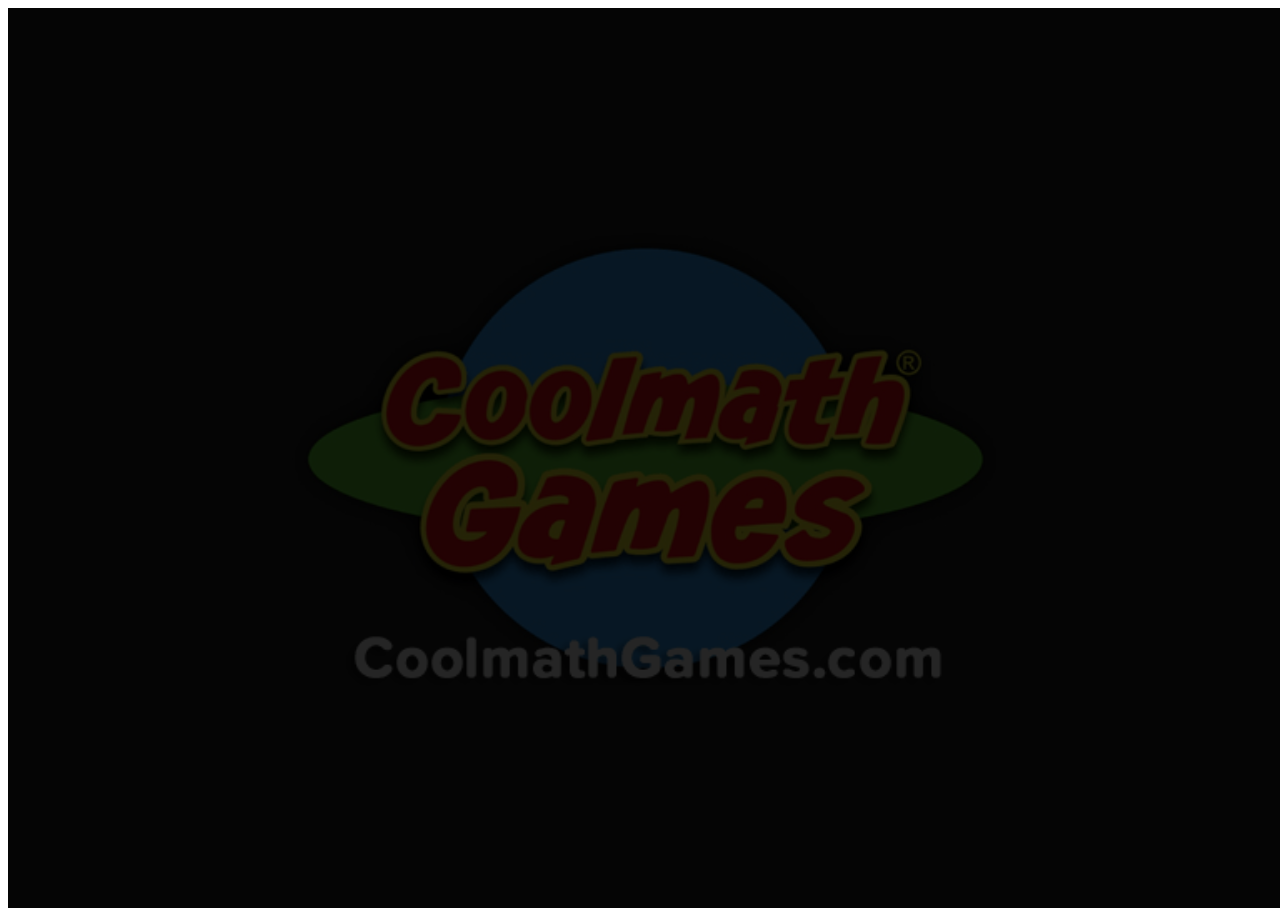
<file: idle-dice-test2/iframe.html>
<!DOCTYPE html>
<html lang="en">
<head>
    <meta charset="UTF-8">
    <title>Title</title>
</head>
<body>
    <iframe style="height: 100vh; width: 100vw; border: 0" src="./index.html"></iframe>
</body>
</html>
</file>
<file: css/style.css>
@keyframes example {
    0% {transform: scale(0)}
    80% {transform: scale(1.05)}
    100% {transform: scale(1)}
}

.card{
    animation-name: example;
    animation-duration: 0.5s;
}
.game{
    object-fit: contain;
    width: 100%;
}
</file>
